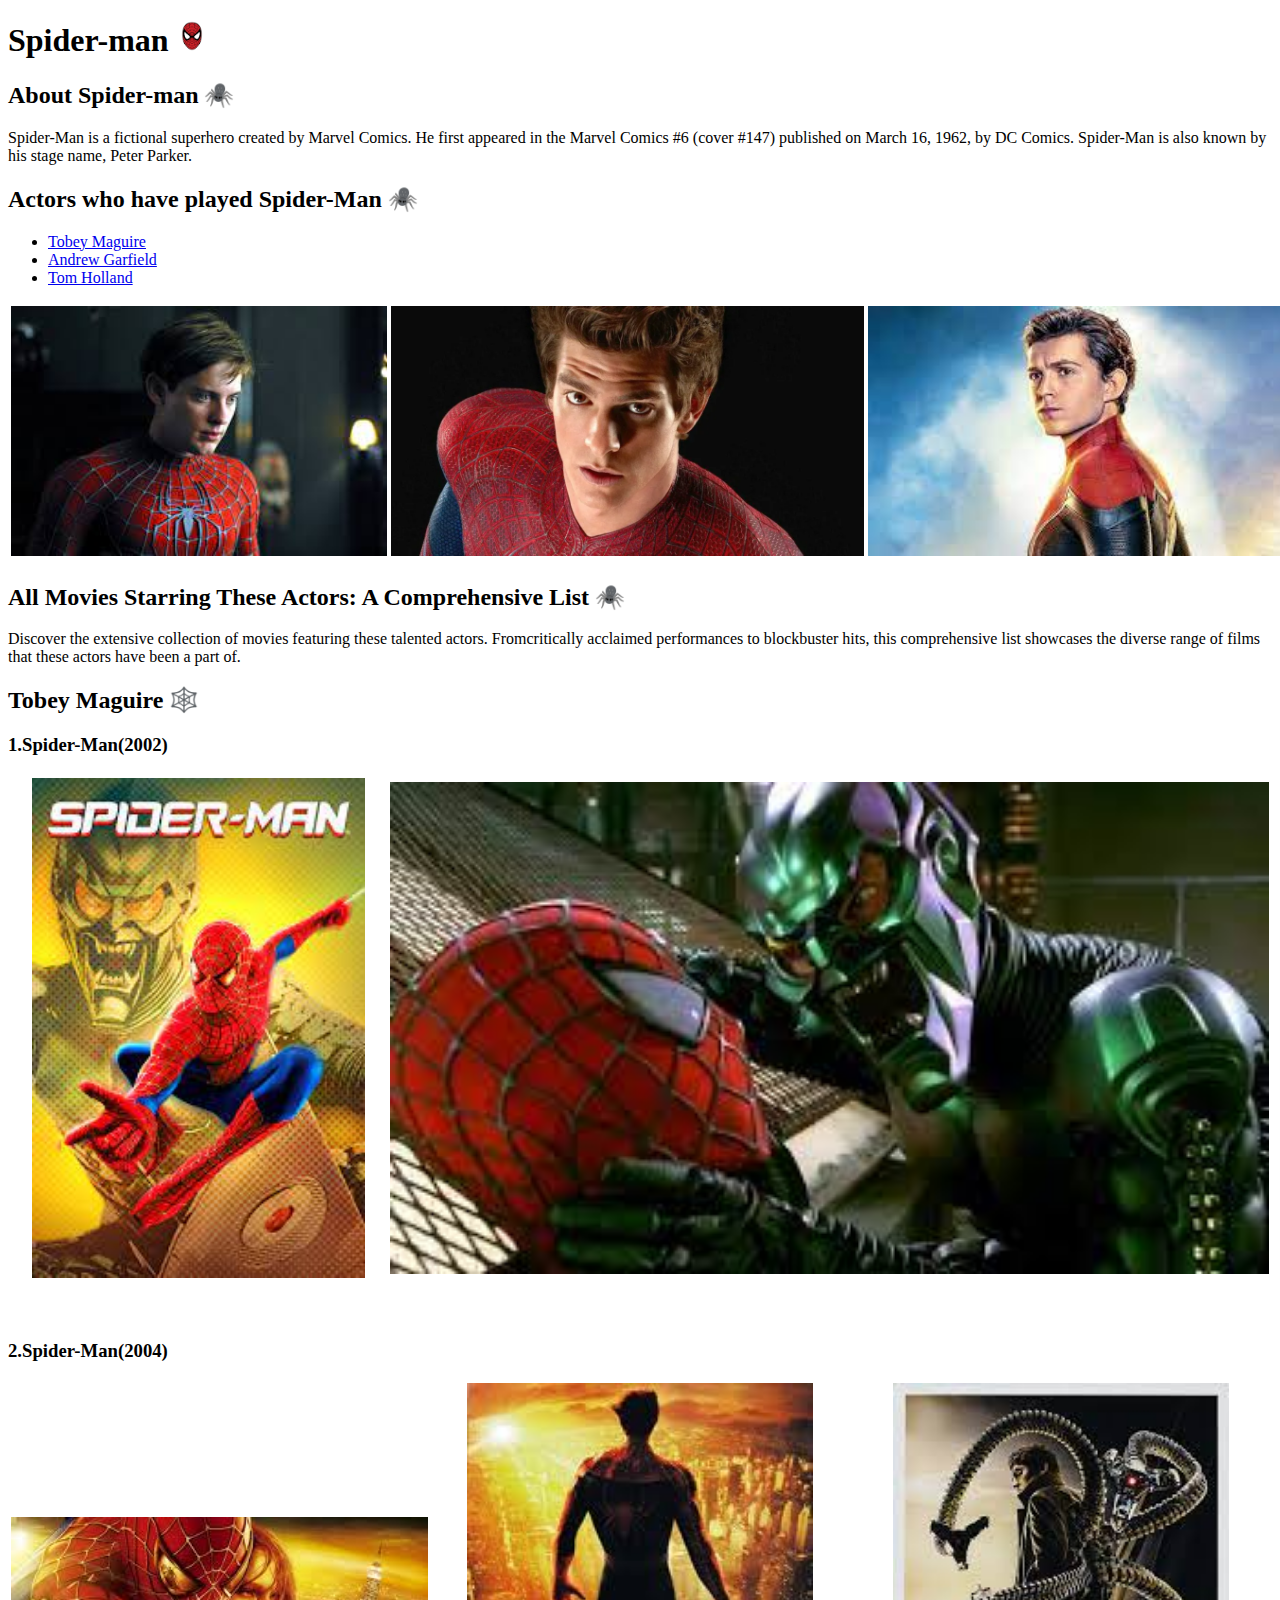
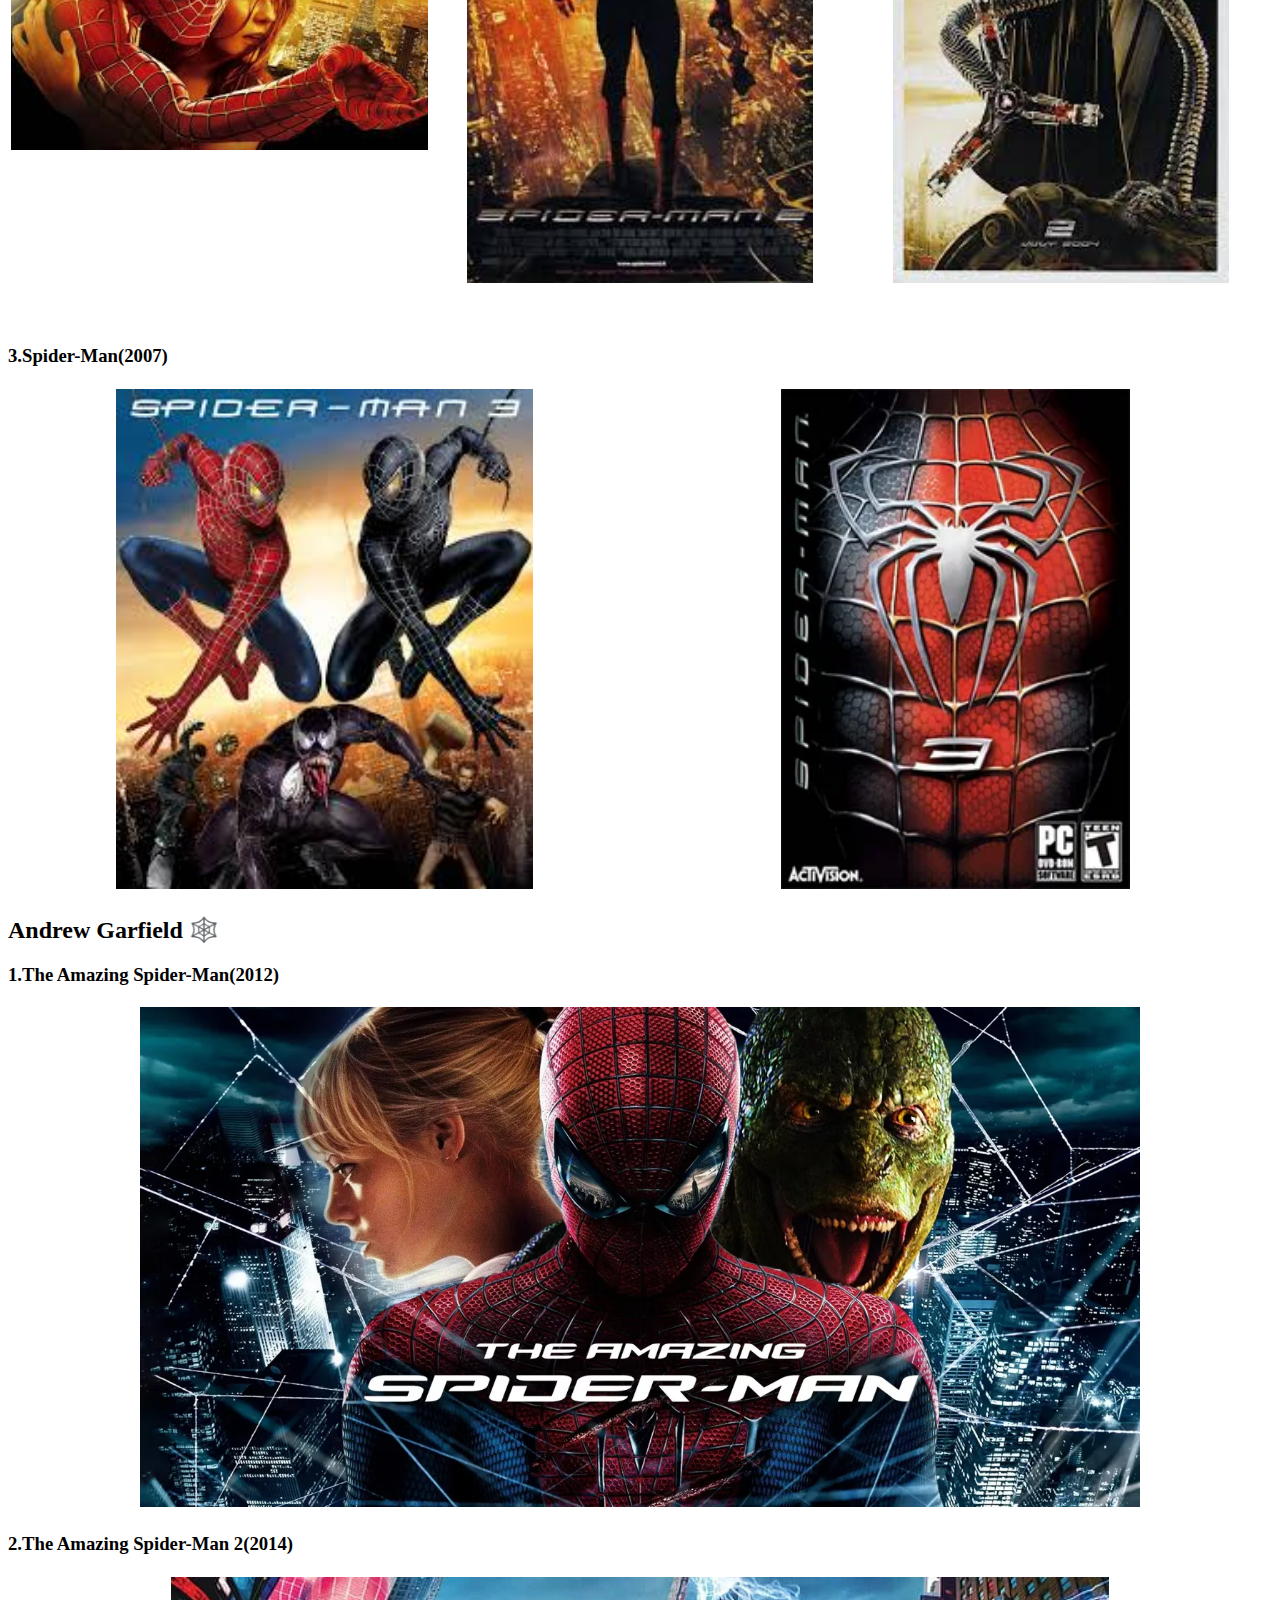
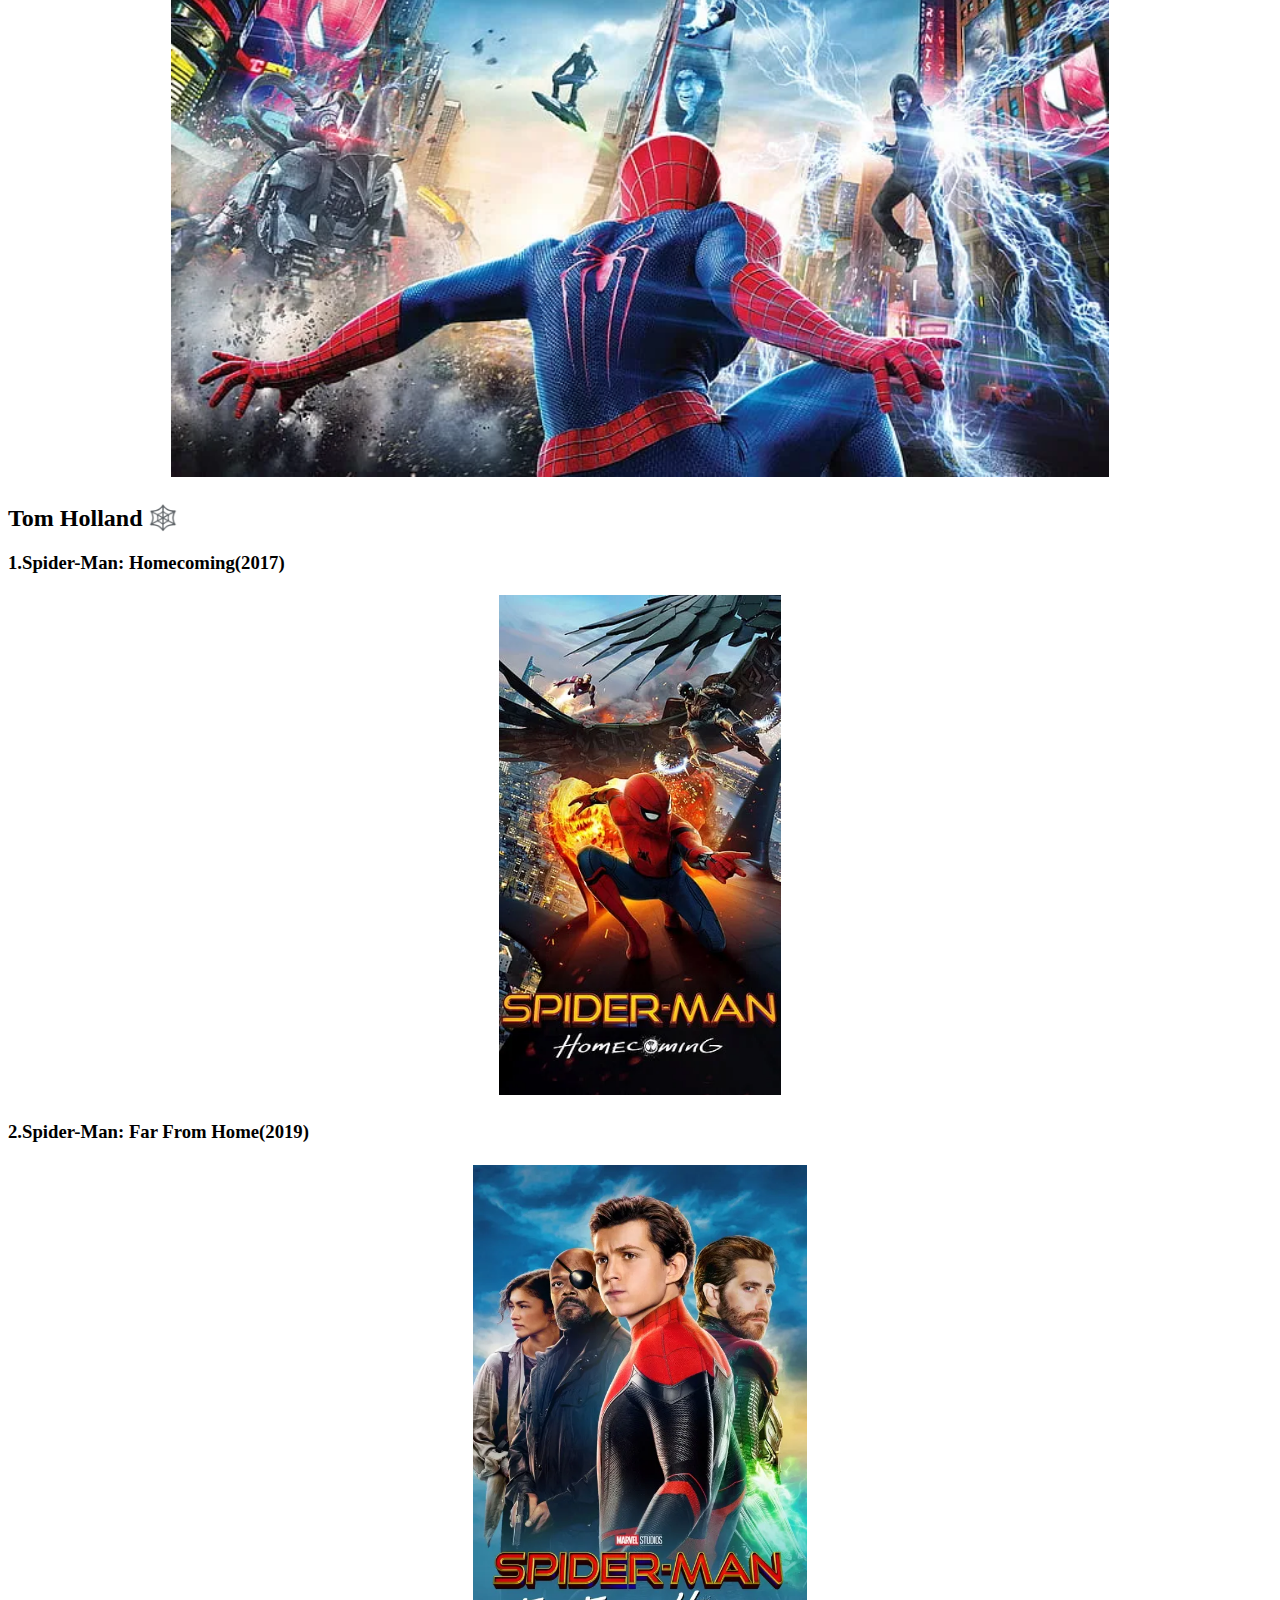
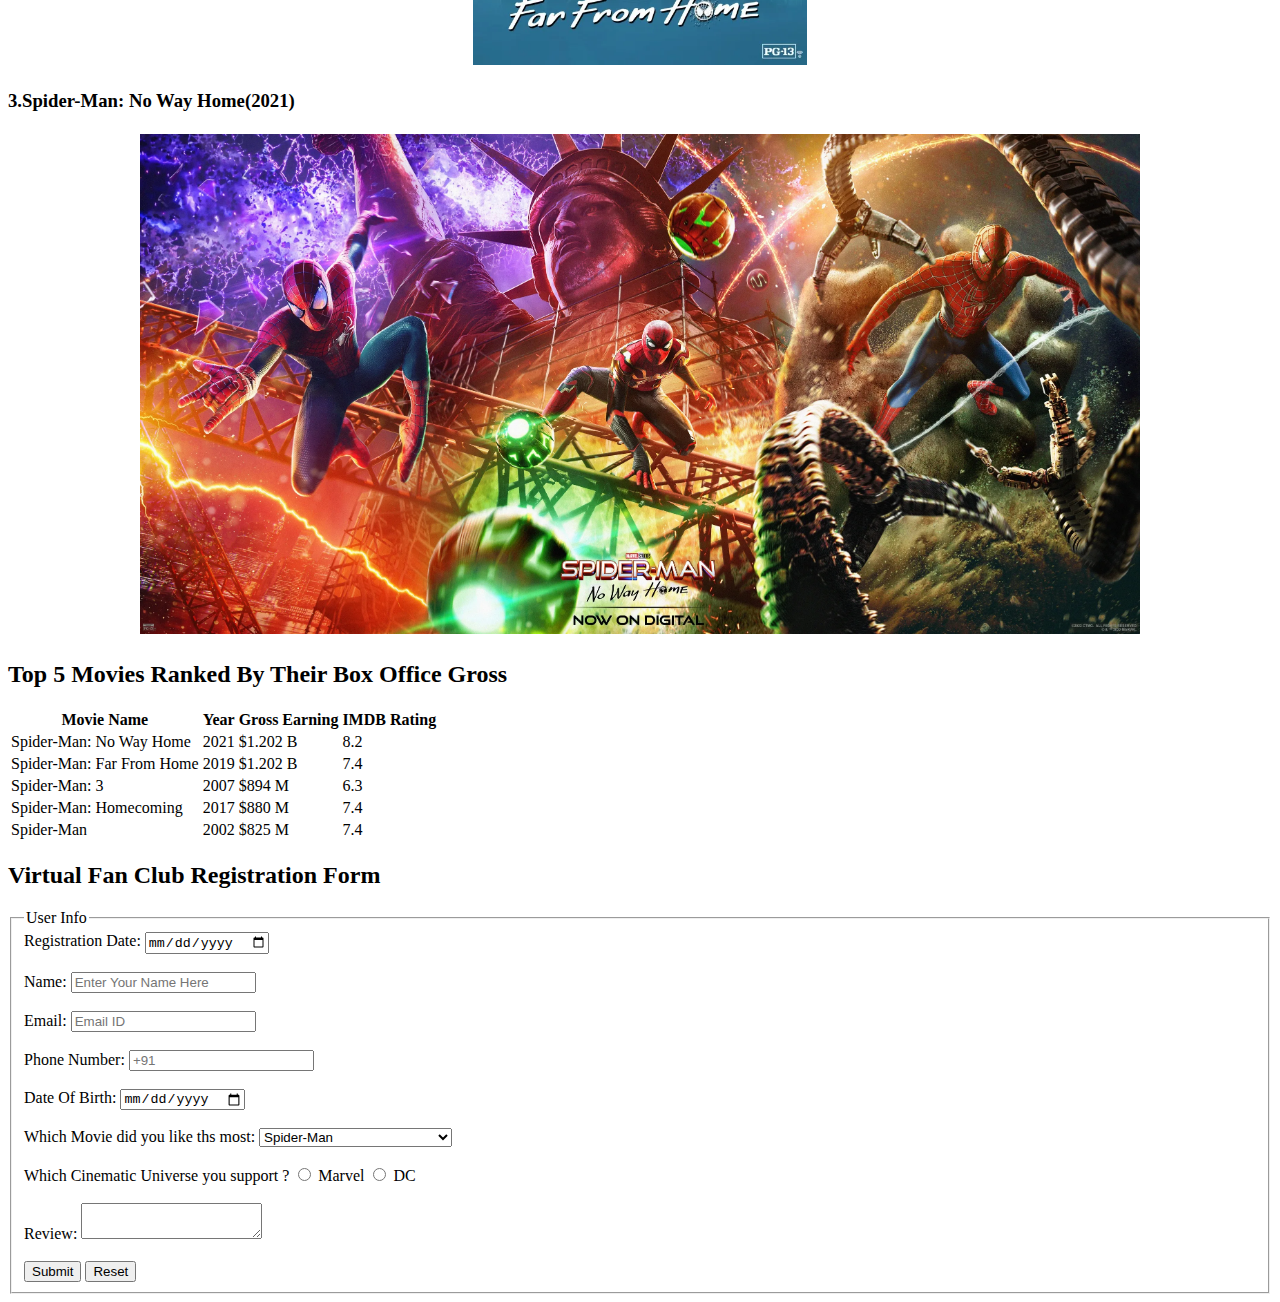
<file: html/index.html>
<!DOCTYPE html>
<html lang="en">
<head>
    <meta charset="UTF-8">
    <meta name="viewport" content="width=device-width, initial-scale=1.0">
    <title>Document</title>
</head>
<body>
   <header>
    <h1>Spider-man 
        <img width="30px" height="30px" src="assets/img16.png" alt="">
    </h1>
  
    <h2>About Spider-man 🕷️ </h2>
    <p>Spider-Man is a fictional superhero created by Marvel Comics. He first appeared in the Marvel Comics #6 (cover #147) published on March 16, 1962, by DC Comics. Spider-Man is also known by his stage name, Peter Parker.</p>
    <h2>Actors who have played Spider-Man 🕷️</h2>
    <ul>
        <li><a href="#tm">Tobey Maguire</a></li>
        <li><a href="#ag">Andrew Garfield</a></li>
        <li><a href="#th">Tom Holland</a></li>
    </ul>
    <table width="100%">
       <tr width="100%" >
        <td><img  height="250px" src="assets/tobey maguire.jpeg" alt=""></td>
        <td><img  height="250px" src="assets/Anderw Garfield.webp" alt=""></td>
        <td><img  height="250px" src="assets/Tom holland.jpeg" alt=""></td>
       </tr> 
    </table>
</header>

<main>
    <h2>All Movies Starring These Actors: A Comprehensive List 🕷️</h2>
    <p>Discover the extensive collection of movies featuring these talented actors.  Fromcritically acclaimed performances to blockbuster hits, this comprehensive list showcases the diverse range of films that these actors have been a part of.</p>
   <div id="tm">
    <h2>Tobey Maguire 🕸️</h2>
    <div>
        <h3>1.Spider-Man(2002)</h3>
        <table width="100%" height="500px">
            <tr width="100%" height="500px">
                <td width="30%" height="500px"><img style="object-fit: contain;" width="100%" height="100%" src="assets/img4.jpeg" alt=""></td>
                <td width="70%" height="500px"><img style="object-fit: contain;" width="100%" height="100%" src="assets/img5.jpeg" alt=""></td>
            </tr>
        </table>
    </div>
    <br>
    <br>
    <div>
        <h3>2.Spider-Man(2004)</h3>
        <table width="100%" height="500px">
            <tr width="100%" height="500px">
                <td width="33%" height="500px"><img style="object-fit: contain;" width="100%" height="100%" src="assets/img6.jpeg" alt=""></td>
                <td width="33%" height="500px"><img style="object-fit: contain;" width="100%" height="100%" src="assets/img7.jpeg" alt=""></td>
                <td width="33%" height="500px"><img style="object-fit: contain;" width="100%" height="100%" src="assets/img8.jpeg" alt=""></td>
            </tr>
        </table>
    </div>
    <br>
    <br>
    <div>
        <h3>3.Spider-Man(2007)</h3>
        <table width="100%" height="500px">
            <tr width="100%" height="500px">
                <td  width="50%" height="500px"><img style="object-fit: contain;" width="100%" height="100%" src="assets/img9.jpeg" alt=""></td>
                <td  width="50%" height="500px"><img style="object-fit: contain;" width="100%" height="100%" src="assets/img10.webp" alt=""></td>
            </tr>
        </table>
    </div>
   </div>

   <div id="ag">
    <h2>Andrew Garfield 🕸️</h2>
   <div>
    <h3>1.The Amazing Spider-Man(2012)</h3>
    <table width="100%" height="500px">
        <tr width="100%" height="500px">
            <td width="100%" height="500px"><img style="object-fit: contain;" width="100%" height="100%" src="assets/img11.webp" alt=""></td>
        </tr>
    </table>
   </div>
   
   <div>
    <h3>2.The Amazing Spider-Man 2(2014)</h3>
    <table width="100%" height="500px">
        <tr width="100%" height="500px">
            <td width="100%" height="500px"><img style="object-fit: contain;" width="100%" height="100%" src="assets/img12.webp" alt=""></td>
        </tr>
    </table>
   </div>
   </div>

   <div id="th">
    <h2>Tom Holland 🕸️</h2>
    <div>
        <h3>1.Spider-Man: Homecoming(2017)</h3>
        <table width="100%" height="500px">
            <tr width="100%" height="500px">
                <td width="100%" height="500px"><img style="object-fit: contain;" width="100%" height="100%" src="assets/img13.webp" alt=""></td>
            </tr>
        </table>
    </div>

    <div>
        <h3>2.Spider-Man: Far From Home(2019)</h3>
        <table width="100%" height="500px">
            <tr width="100%" height="500px">
                <td width="100%" height="500px"><img style="object-fit: contain;" width="100%" height="100%" src="assets/img14.webp" alt=""></td>
            </tr>
        </table>
    </div>

    <div>
        <h3>3.Spider-Man: No Way Home(2021)</h3>
        <table width="100%" height="500px">
            <tr width="100%" height="500px">
                <td width="100%" height="500px"><img style="object-fit: contain;" width="100%" height="100%" src="assets/img15.webp" alt=""></td>
            </tr>
        </table>
    </div>
   </div>

    <div>
    <h2>Top 5 Movies Ranked By Their Box Office Gross</h2>
    <table>
        <tr>
            <th>Movie Name</th>
            <th>Year</th>
            <th>Gross Earning</th>
            <th>IMDB Rating</th>
        </tr>
        <tr>
            <td>Spider-Man: No Way Home</td>
            <td>2021</td>
            <td>$1.202 B</td>
            <td>8.2</td>
        </tr>
        <tr>
            <td>Spider-Man: Far From Home</td>
            <td>2019</td>
            <td>$1.202 B</td>
            <td>7.4</td>
        </tr>
        <tr>
            <td>Spider-Man: 3</td>
            <td>2007</td>
            <td>$894 M</td>
            <td>6.3</td>
        </tr>
        <tr>
            <td>Spider-Man: Homecoming</td>
            <td>2017</td>
            <td>$880 M</td>
            <td>7.4</td>
        </tr>
        <tr>
            <td>Spider-Man</td>
            <td>2002</td>
            <td>$825 M</td>
            <td>7.4</td>
        </tr>
    </table>
    </div>
</main>

<footer>
    <h2>Virtual Fan Club Registration Form</h2>
    <fieldset>
        <legend>User Info</legend>
        <form>
          <label for="reg-date">Registration Date: </label>
          <input type="date" id="reg-date" name="reg-date" required>
          <br>
          <br>
          <label for="name">Name: </label>
          <input type="text" id="name" name="name" required placeholder="Enter Your Name Here">
          <br>
          <br>
          <label for="email">Email: </label>
          <input type="email" id="email" name="email" required placeholder="Email ID">
          <br>
          <br>
          <label for="phone">Phone Number: </label>
          <input type="tel" id="phone" name="phone" required placeholder="+91">
          <br>
          <br>
          <label for="dob">Date Of Birth: </label>
          <input type="date" id="dob" name="dob" required>
          <br>
          <br>
          <label for="movie">Which Movie did you like ths most: </label>
          <select id="movie" name="movie" required>
          <option value="Spider-Man">Spider-Man</option>
          <option value="Spider-Man: 2">Spider-Man: 2</option>
          <option value="Spider-Man: 3">Spider-Man: 3</option>
          <option value="The Amazing Spider-Man">The Amazing Spider-Man</option>
          <option value="The Amazing Spider-Man 2">The Amazing Spider-Man 2</option>
          <option value="Spider-Man: Homecoming">Spider-Man: Homecoming</option>
          <option value="Spider-Man: Far From Home">Spider-Man: Far From Home</option>
          <option value="Spider-Man: No Way Home">Spider-Man: No Way Home</option>
          </select>
          <br>
          <br>
          <label for="universe">Which Cinematic Universe you support ? </label>
          <input type="radio" id="marvel" name="universe" value="Marvel">
          <label for="marvel">Marvel</label>
          <input type="radio" id="dc" name="universe" value="DC">
          <label for="dc">DC</label>
          <br>
          <br>
          <label for="review">Review: </label>
          <textarea name="" id="review"></textarea>
          <br>
          <br>
          <input type="submit">
          <input type="reset">
        </form>
    </fieldset>
</footer>
</body>
</html>
</file>
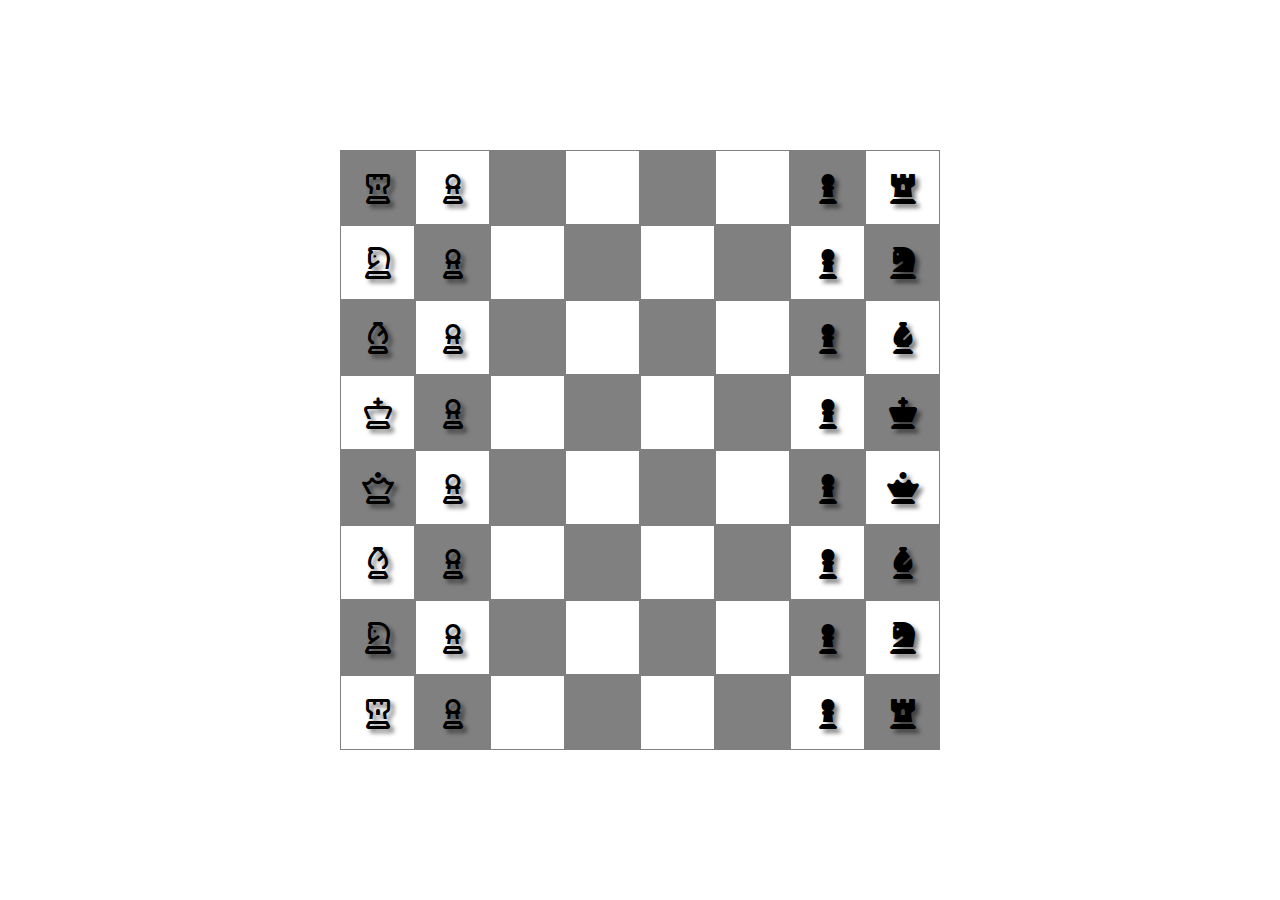
<file: css/chess/index.html>
<!DOCTYPE html>
<html lang="en">
<head>
    <meta charset="UTF-8">
    <meta name="viewport" content="width=device-width, initial-scale=1.0">
    <title>Document</title>
    <link rel="stylesheet" href="index.css">
    <link rel="stylesheet" href="https://cdnjs.cloudflare.com/ajax/libs/font-awesome/6.5.2/css/all.min.css">
</head>
<body>
    <div class="container">
       <div class="board">
       <div class="row">
        <div class="box"><i class="fa-regular fa-chess-rook"></i></div>
        <div class="box"><i class="fa-regular fa-chess-pawn"></i></div>
        <div class="box"></div>
        <div class="box"></div>
        <div class="box"></div>
        <div class="box"></div>
        <div class="box"><i class="fa-solid fa-chess-pawn"></i></div>
        <div class="box"><i class="fa-solid fa-chess-rook"></i></div>
       </div>
       <div class="row">
        <div class="box"><i class="fa-regular fa-chess-knight"></i></div>
        <div class="box"><i class="fa-regular fa-chess-pawn"></i></div>
        <div class="box"></div>
        <div class="box"></div>
        <div class="box"></div>
        <div class="box"></div>
        <div class="box"><i class="fa-solid fa-chess-pawn"></i></div>
        <div class="box"><i class="fa-solid fa-chess-knight"></i></div>
       </div>
       <div class="row">
        <div class="box"><i class="fa-regular fa-chess-bishop"></i></div>
        <div class="box"><i class="fa-regular fa-chess-pawn"></i></div>
        <div class="box"></div>
        <div class="box"></div>
        <div class="box"></div>
        <div class="box"></div>
        <div class="box"><i class="fa-solid fa-chess-pawn"></i></div>
        <div class="box"><i class="fa-solid fa-chess-bishop"></i></div>
       </div>
       <div class="row">
        <div class="box"><i class="fa-regular fa-chess-king"></i></div>
        <div class="box"><i class="fa-regular fa-chess-pawn"></i></div>
        <div class="box"></div>
        <div class="box"></div>
        <div class="box"></div>
        <div class="box"></div>
        <div class="box"><i class="fa-solid fa-chess-pawn"></i></div>
        <div class="box"><i class="fa-solid fa-chess-king"></i></div>
       </div>
       <div class="row">
        <div class="box"><i class="fa-regular fa-chess-queen"></i></div>
        <div class="box"><i class="fa-regular fa-chess-pawn"></i></div>
        <div class="box"></div>
        <div class="box"></div>
        <div class="box"></div>
        <div class="box"></div>
        <div class="box"><i class="fa-solid fa-chess-pawn"></i></div>
        <div class="box"><i class="fa-solid fa-chess-queen"></i></div>
       </div>
       <div class="row">
        <div class="box"><i class="fa-regular fa-chess-bishop"></i></div>
        <div class="box"><i class="fa-regular fa-chess-pawn"></i></div>
        <div class="box"></div>
        <div class="box"></div>
        <div class="box"></div>
        <div class="box"></div>
        <div class="box"><i class="fa-solid fa-chess-pawn"></i></div>
        <div class="box"><i class="fa-solid fa-chess-bishop"></i></div>
       </div>
       <div class="row">
        <div class="box"><i class="fa-regular fa-chess-knight"></i></div>
        <div class="box"><i class="fa-regular fa-chess-pawn"></i></div>
        <div class="box"></div>
        <div class="box"></div>
        <div class="box"></div>
        <div class="box"></div>
        <div class="box"><i class="fa-solid fa-chess-pawn"></i></div>
        <div class="box"><i class="fa-solid fa-chess-knight"></i></div>
       </div>
       <div class="row">
        <div class="box"><i class="fa-regular fa-chess-rook"></i></div>
        <div class="box"><i class="fa-regular fa-chess-pawn"></i></div>
        <div class="box"></div>
        <div class="box"></div>
        <div class="box"></div>
        <div class="box"></div>
        <div class="box"><i class="fa-solid fa-chess-pawn"></i></div>
        <div class="box"><i class="fa-solid fa-chess-rook"></i></div>
       </div>
       </div>
    </div>
</body>
</html>
</file>
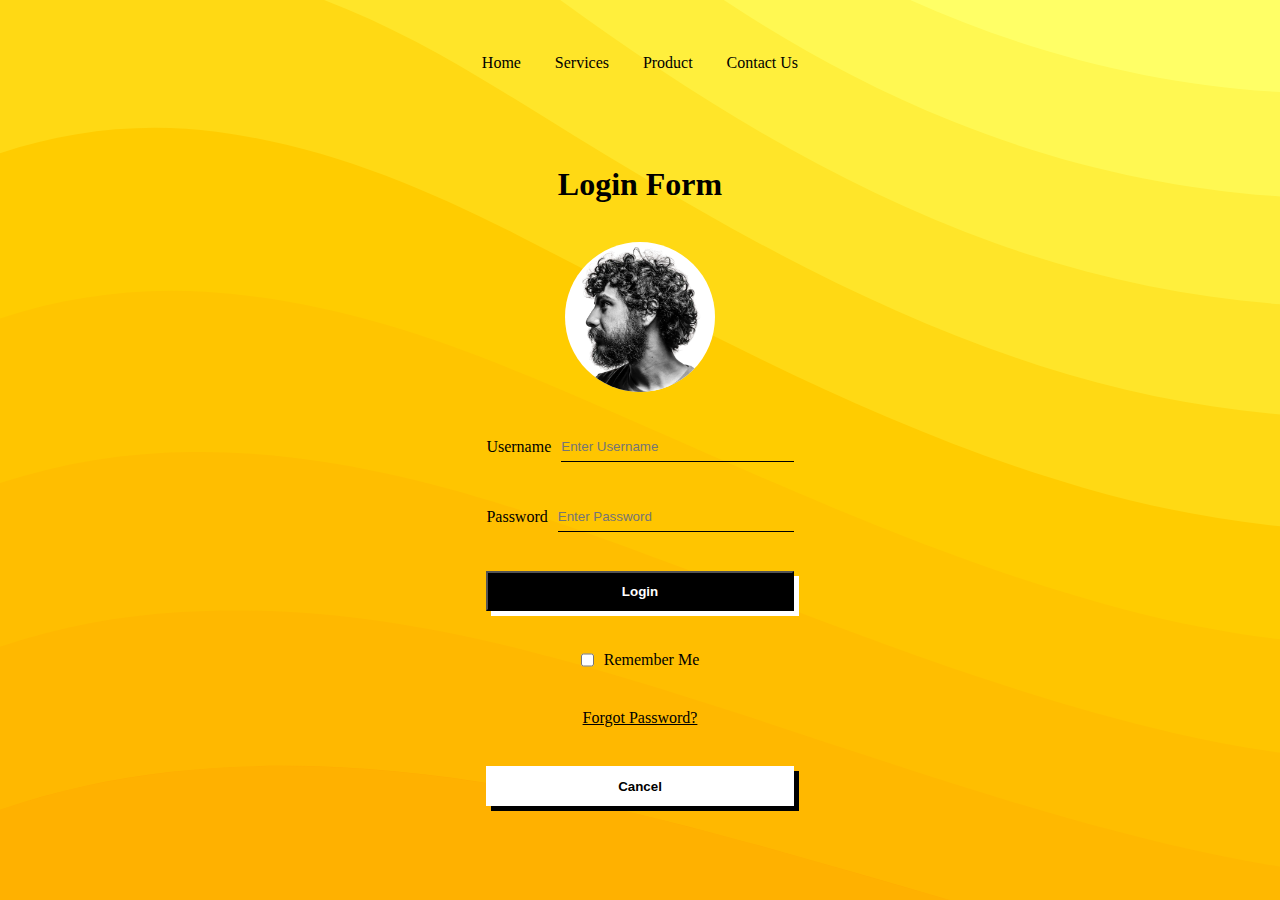
<file: css/login form/index.html>
<!DOCTYPE html>
<html lang="en">
  <head>
    <meta charset="UTF-8" />
    <meta name="viewport" content="width=device-width, initial-scale=1.0" />
    <title>Document</title>
    <link rel="stylesheet" href="index.css" />
  </head>
  <body>
    <div class="container">
      <div class="nav">
        <div>Home</div>
        <div>Services</div>
        <div>Product</div>
        <div>Contact Us</div>
      </div>
      <div class="login">
        <h1>Login Form</h1>
        <img
          src="./assets/profile-image-css-login-page-project_tS9W4AV3q.webp"
          alt=""
        />
        <div class="username">
          <label for="username">Username</label>
          <input id="username" type="text" placeholder="Enter Username" />
        </div>
        <div class="password">
          <label for="password">Password</label>
          <input id="password" type="text" placeholder="Enter Password" />
        </div>
        <button class="lgn-btn">Login</button>
        <div class="remember">
          <input id="checkbox" type="checkbox" />
          <label for="checkbox">Remember Me</label>
        </div>
        <div><u>Forgot Password?</u></div>
        <button class="cnl-btn">Cancel</button>
      </div>
    </div>
  </body>
</html>
</file>
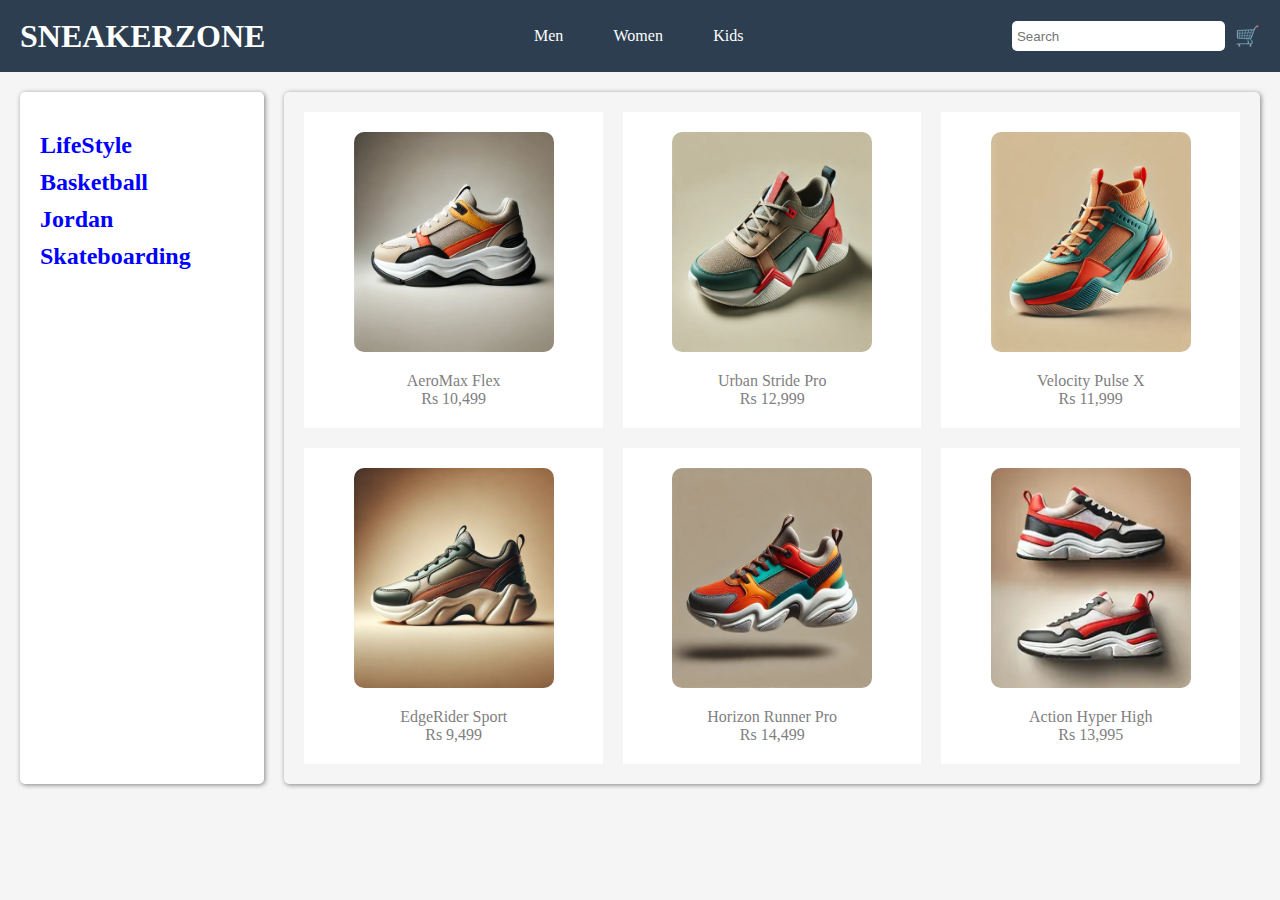
<file: css/shopping website/index.html>
<!DOCTYPE html>
<html lang="en">
<head>
    <meta charset="UTF-8">
    <meta name="viewport" content="width=device-width, initial-scale=1.0">
    <title>Document</title>
    <link rel="stylesheet" href="index.css">
</head>
<body>
    <div class="container">

        <div class="nav">
            <div><h1>SNEAKERZONE</h1></div>
            <div class="navbar">
                <div>Men</div>
                <div>Women</div>
                <div>Kids</div>
            </div>
            <div class="search">
                <input type="search" placeholder="Search">
                <div style="font-size: 20px;">🛒</div>
            </div>

        </div>
       <div class="wrapper">
        <div class="main">
            <div class="categories">
                <div>LifeStyle</div>
                <div>Basketball</div>
                <div>Jordan</div>
                <div>Skateboarding</div>
            </div>
            <div class="shoes">
               <a href="index2.html">
                <div class="shoe-box">
                    <img src="./assets/shoe-1__X1F5iDi5I.webp" alt="">
                    <div class="shoe-det">
                        <div>AeroMax Flex</div>
                        <div>Rs 10,499</div>
                    </div>
                   </div> 
               </a>
               <a href="index2.html">
                <div class="shoe-box">
                    <img src="./assets/shoe-2_Tkv8dXUKvi.webp" alt="">
                    <div class="shoe-det">
                        <div>Urban Stride Pro</div>
                        <div>Rs 12,999</div>
                    </div>
                   </div> 
               </a>
               <a href="index2.html">
                <div class="shoe-box">
                    <img src="./assets/shoe-3_L2Ak1ha8Eq.webp" alt="">
                    <div class="shoe-det">
                        <div>Velocity Pulse X</div>
                        <div>Rs 11,999</div>
                    </div>
                   </div> 
               </a>
               <a href="index2.html">
                <div class="shoe-box">
                    <img src="./assets/shoe-4_vBwVHSEFxK.webp" alt="">
                    <div class="shoe-det">
                        <div>EdgeRider Sport</div>
                        <div>Rs 9,499</div>
                    </div>
                   </div> 
               </a>
               <a href="index2.html">
                <div class="shoe-box">
                    <img src="./assets/shoe-5_TI5N23Jma.webp" alt="">
                    <div class="shoe-det">
                        <div>Horizon Runner Pro</div>
                        <div>Rs 14,499</div>
                    </div>
                   </div> 
               </a>
               <a href="index2.html">
                <div class="shoe-box">
                    <img src="./assets/shoe7_j0ZgFj32j.webp" alt="">
                    <div class="shoe-det">
                        <div>Action Hyper High</div>
                        <div>Rs 13,995</div>
                    </div>
                   </div> 
               </a>
            </div>
        </div>
       </div>
    </div>
</body>
</html>
</file>
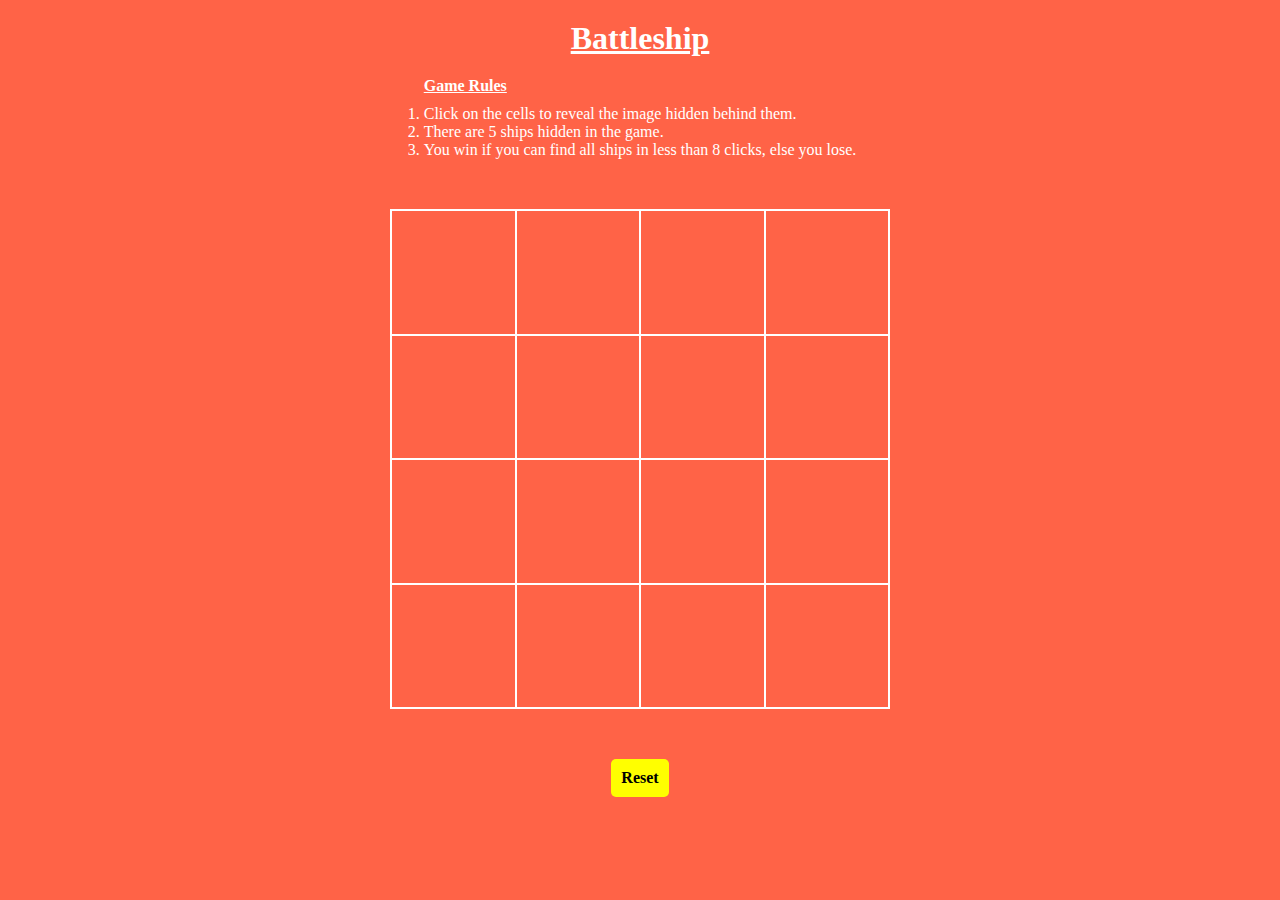
<file: javascript/battleship/index.html>
<!DOCTYPE html>
<html lang="en">
<head>
    <meta charset="UTF-8">
    <meta name="viewport" content="width=device-width, initial-scale=1.0">
    <title>Document</title>
    <link rel="stylesheet" href="index.css">
</head>
<body>
<div class="container">
    <h1><u>Battleship</u></h1>
    <div class="rule-box">
        <h4>Game Rules</h4>
        <ol type="1">
            <li>Click on the cells to reveal the image hidden behind them.</li>
            <li>There are 5 ships hidden in the game.</li>
            <li>You win if you can find all ships in less than 8 clicks, else you lose.</li>
        </ol>
    </div>
    
    <div class="game-box">
        <div class="box"><img src="./assets/ship.png" alt=""></div>
        <div class="box"><img src="./assets/ship.png" alt=""></div>
        <div class="box"><img src="./assets/ship.png" alt=""></div>
        <div class="box"><img src="./assets/ship.png" alt=""></div>
        <div class="box"><img src="./assets/ship.png" alt=""></div>
        <div class="box"><img src="./assets/water.webp" alt=""></div>
        <div class="box"><img src="./assets/water.webp" alt=""></div>
        <div class="box"><img src="./assets/water.webp" alt=""></div>
        <div class="box"><img src="./assets/water.webp" alt=""></div>
        <div class="box"><img src="./assets/water.webp" alt=""></div>
        <div class="box"><img src="./assets/water.webp" alt=""></div>
        <div class="box"><img src="./assets/water.webp" alt=""></div>
        <div class="box"><img src="./assets/water.webp" alt=""></div>
        <div class="box"><img src="./assets/water.webp" alt=""></div>
        <div class="box"><img src="./assets/water.webp" alt=""></div>
        <div class="box"><img src="./assets/water.webp" alt=""></div>
    </div>

    <button>Reset</button>
</div>
<script src="index.js"></script>
</body>
</html>
</file>
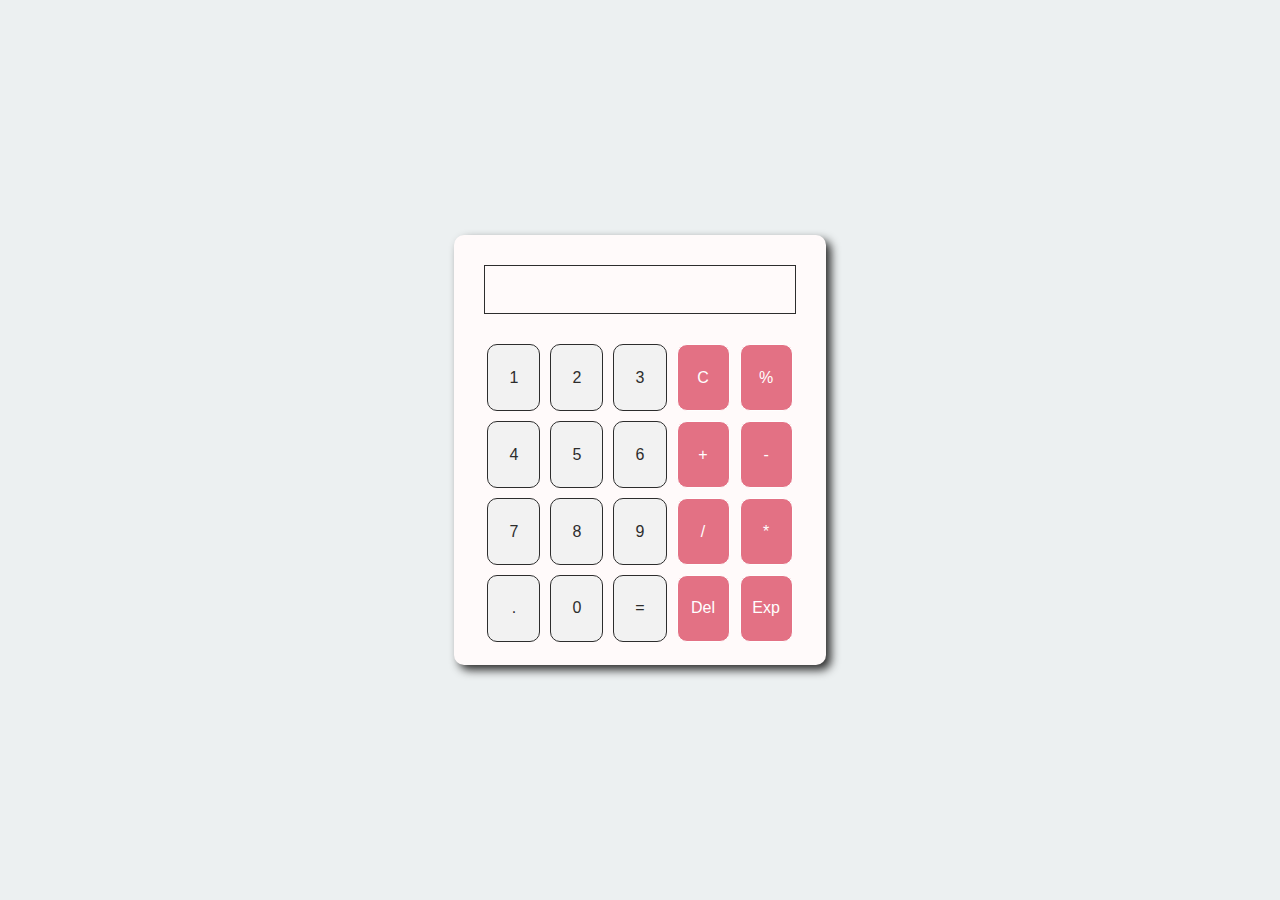
<file: javascript/calculator/index.html>
<!DOCTYPE html>
<html lang="en">
<head>
    <meta charset="UTF-8">
    <meta name="viewport" content="width=device-width, initial-scale=1.0">
    <title>Document</title>
    <link rel="stylesheet" href="index.css">
</head>
<body>
    <div class="container">
        <div class="calc-box">
            <div class="screen"></div>
            <div class="key-box">
                <div class="box">1</div>
                <div class="box">2</div>
                <div class="box">3</div>
                <div style="background-color:rgb(227, 113, 132); color:white;" class="box">C</div>
                <div style="background-color:rgb(227, 113, 132); color:white;" class="box">%</div>
                <div class="box">4</div>
                <div class="box">5</div>
                <div class="box">6</div>
                <div style="background-color:rgb(227, 113, 132); color:white;" class="box">+</div>
                <div style="background-color:rgb(227, 113, 132); color:white;" class="box">-</div>
                <div class="box">7</div>
                <div class="box">8</div>
                <div class="box">9</div>
                <div style="background-color:rgb(227, 113, 132); color:white;" class="box">/</div>
                <div style="background-color:rgb(227, 113, 132); color:white;" class="box">*</div>
                <div class="box">.</div>
                <div class="box">0</div>
                <div class="box">=</div>
                <div style="background-color:rgb(227, 113, 132); color:white;" class="box">Del</div>
                <div style="background-color:rgb(227, 113, 132); color:white;" class="box">Exp</div>
            </div>
        </div>
    </div>
    <script src="index.js"></script>
</body>
</html>
</file>
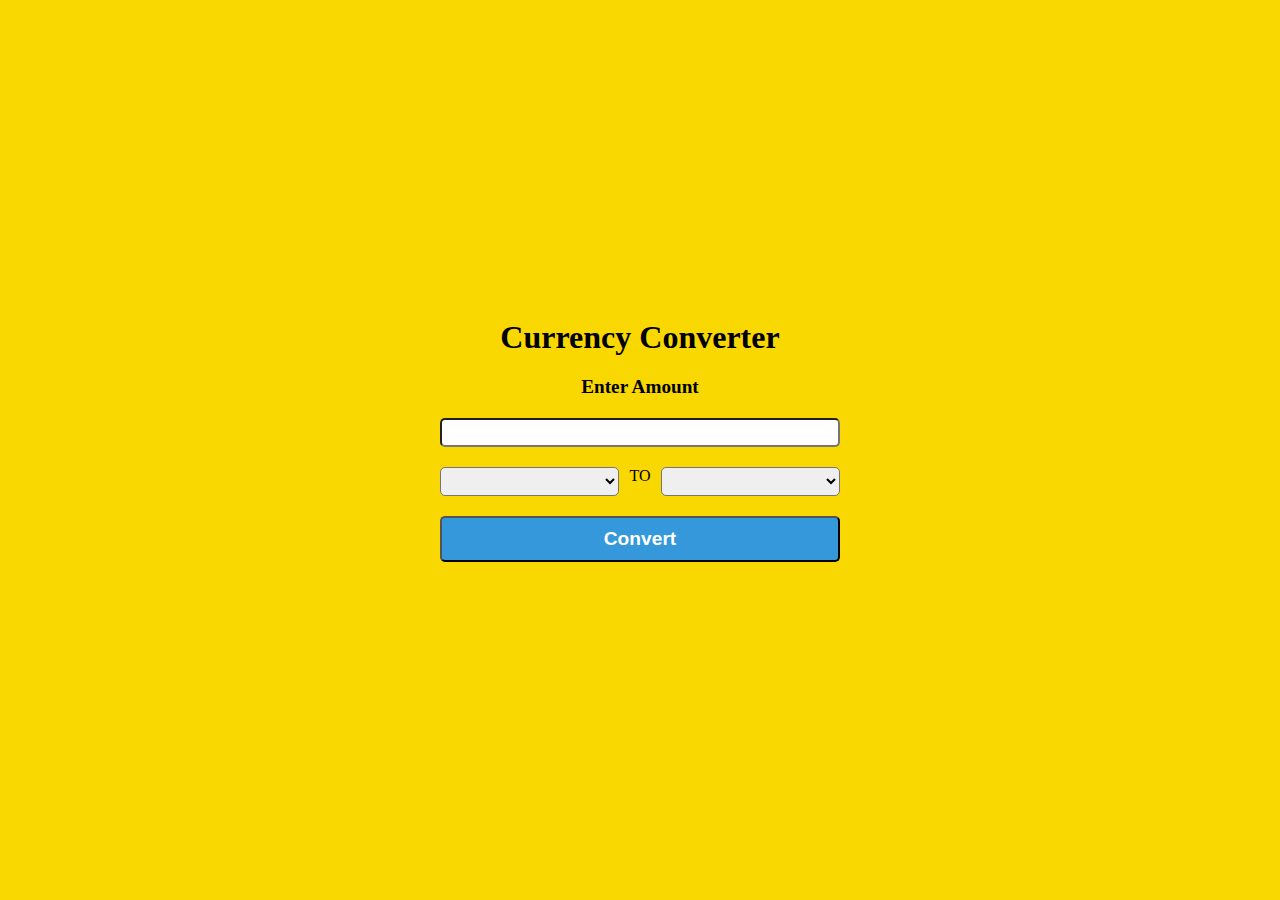
<file: javascript/currency converter/index.html>
<!DOCTYPE html>
<html lang="en">
<head>
    <meta charset="UTF-8">
    <meta name="viewport" content="width=device-width, initial-scale=1.0">
    <title>Document</title>
    <link rel="stylesheet" href="index.css">
</head>
<body>
    <div class="container">
        <h1>Currency Converter</h1>
        <div class="convert-box">
            <h4>Enter Amount</h4>
            <input type="number">
            <div class="currency-box">
                <select id="type-1"></select>
                <p>TO</p>
                <select id="type-2"></select>
            </div>
            <button>Convert</button>
        </div>
        <div class="result-box"></div>
    </div>
    <script src="index.js"></script>
</body>
</html>
</file>
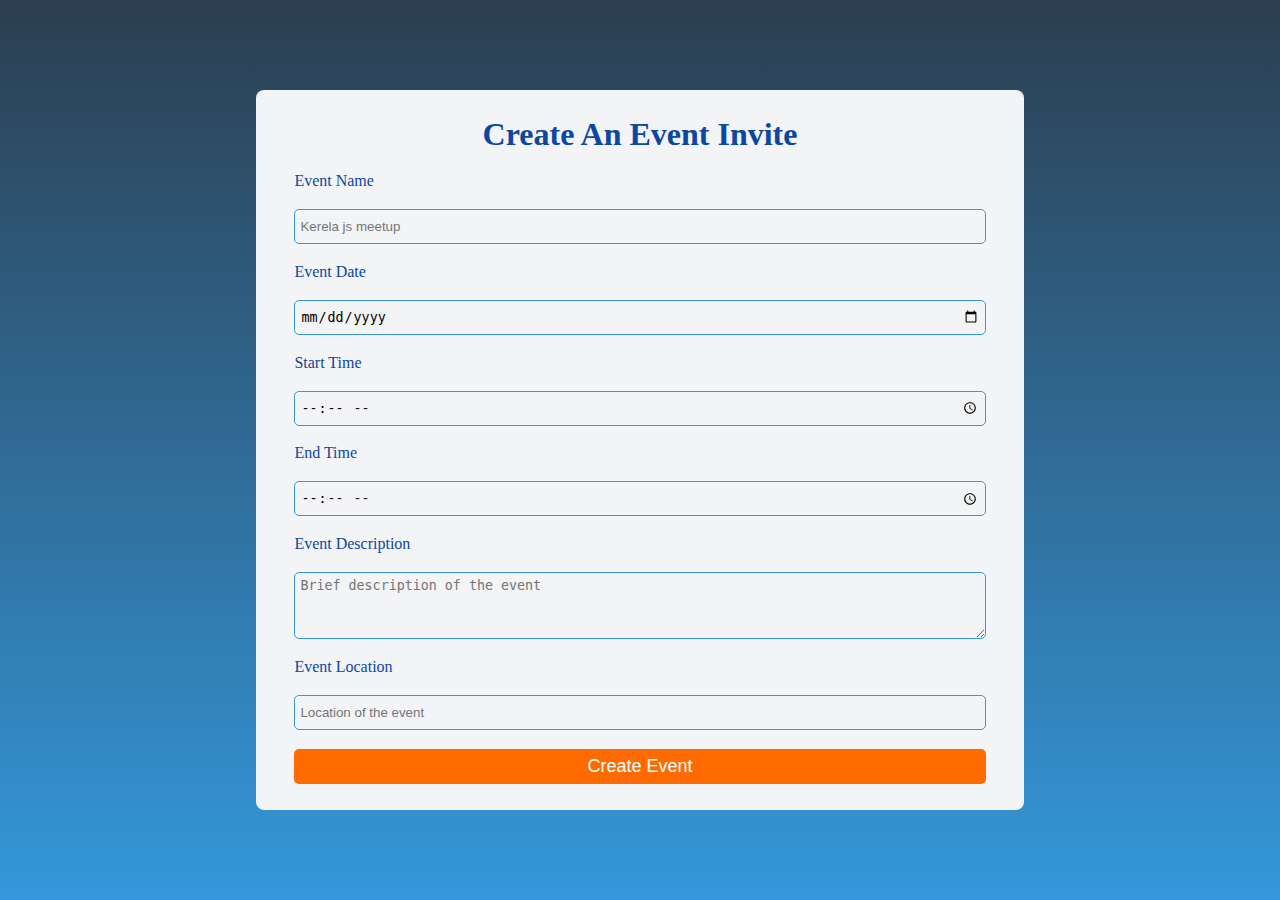
<file: javascript/Event Project/index.html>
<!DOCTYPE html>
<html lang="en">
<head>
    <meta charset="UTF-8">
    <meta name="viewport" content="width=device-width, initial-scale=1.0">
    <title>Document</title>
    <link rel="stylesheet" href="index.css">
</head>
<body>
    <div class="container" >
        <div class="event-box">
            <div class="event-heading"><h1>Create An Event Invite</h1></div>

            <label for="event">Event Name</label>
            <input type="text" placeholder="Kerela js meetup" id="event">

            <label for="date">Event Date</label>
            <input type="date" id="date">

            <label for="start-time">Start Time</label>
            <input type="time" id="start-time">

            <label for="end-time">End Time</label>
            <input type="time" id="end-time">

            <label for="description">Event Description</label>
            <textarea placeholder="Brief description of the event" id="description"></textarea>

            <label for="location">Event Location</label>
            <input type="text" placeholder="Location of the event" id="location">

            <button>Create Event</button>
        </div>
        <div class="dialog">Please fill in all fields</div>
        <div class="card"></div>
    </div>
    <script src="index.js"></script>
</body>
</html>
</file>
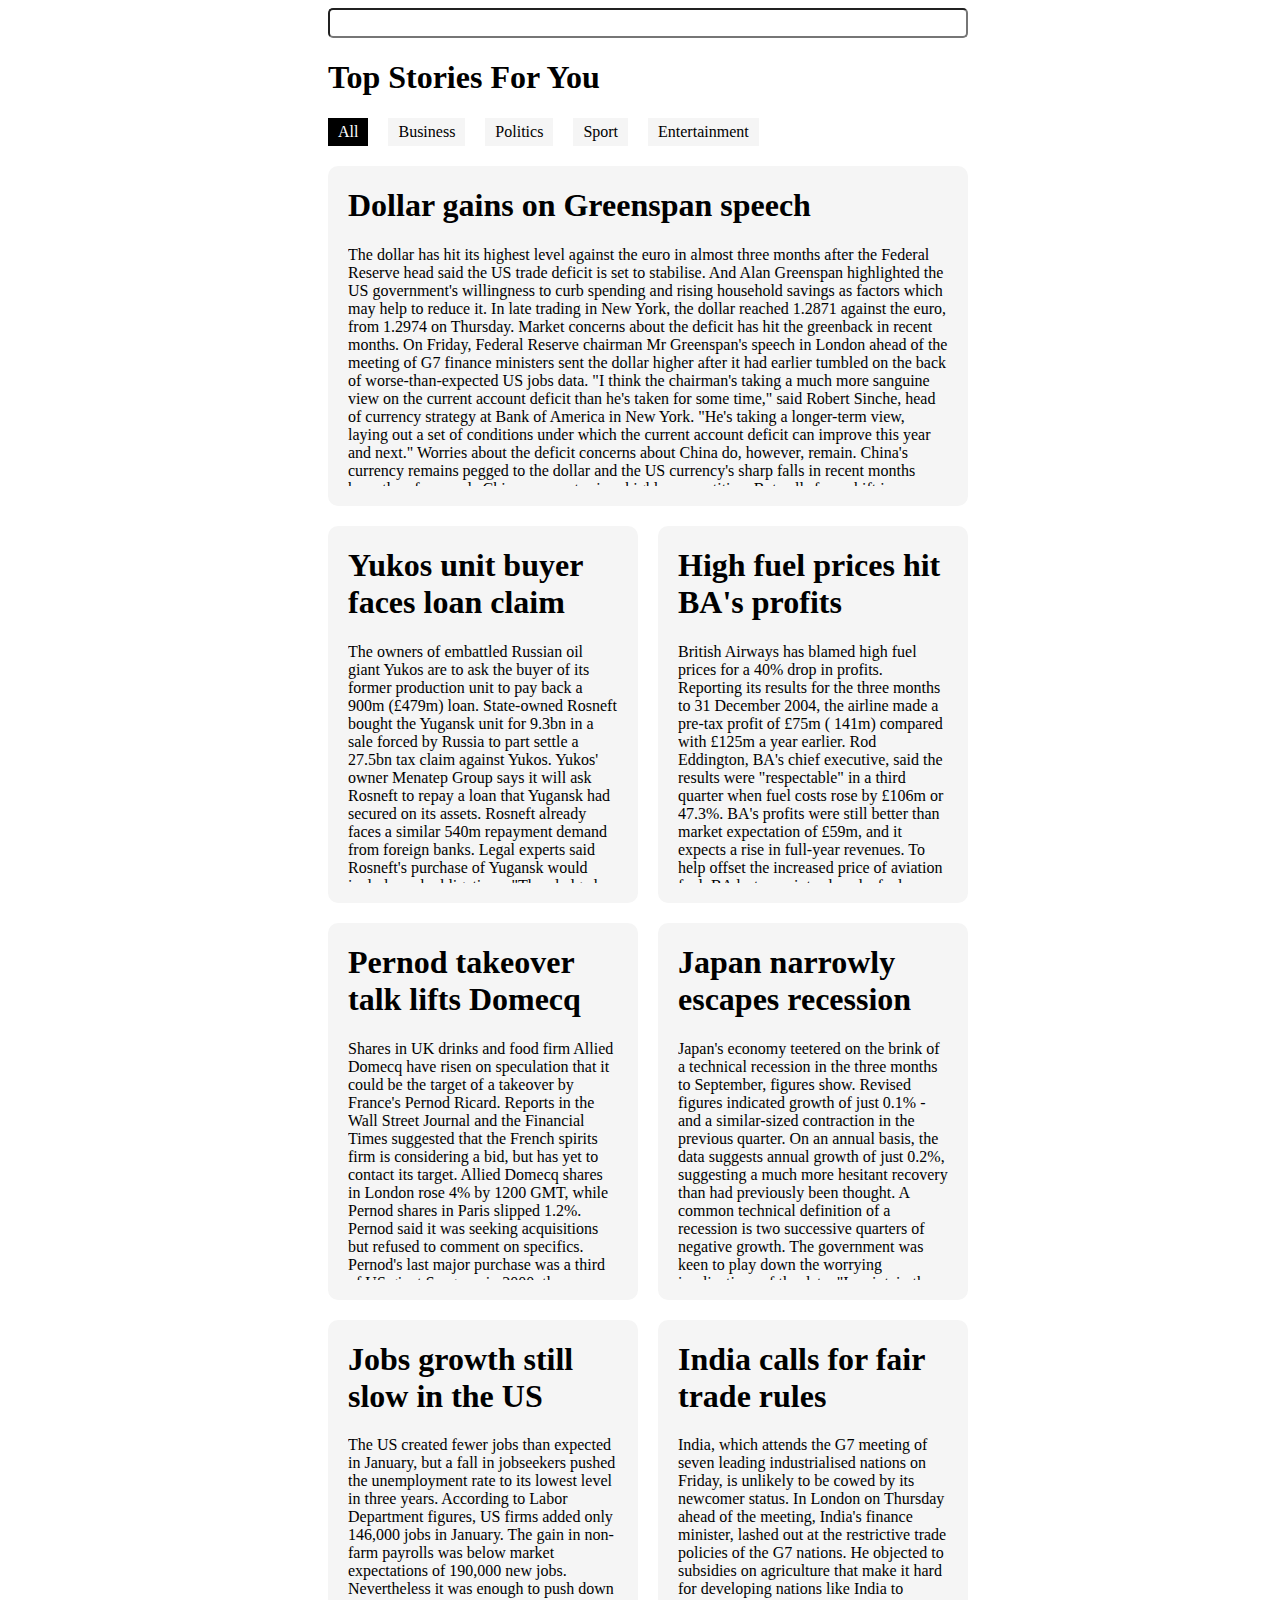
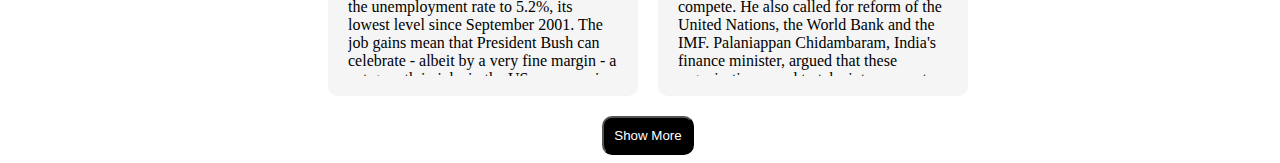
<file: javascript/News Explorer/index.html>
<!DOCTYPE html>
<html lang="en">
<head>
    <meta charset="UTF-8">
    <meta name="viewport" content="width=device-width, initial-scale=1.0">
    <title>Document</title>
    <link rel="stylesheet" href="index.css">
</head>
<body>
    <div class="container">
        <div class="main-box">
            <input class="search" type="search">
        <h1>Top Stories For You</h1>
        <div class="category-box">
            <div style="background-color: black; color: white;" class="category">All</div>
            <div class="category">Business</div>
            <div class="category">Politics</div>
            <div class="category">Sport</div>
            <div class="category">Entertainment</div>
        </div>
        <div class="news-box">
        </div>
        <button>Show More</button>
        </div>
    </div>
    <script src="index.js"></script>
</body>
</html>
</file>
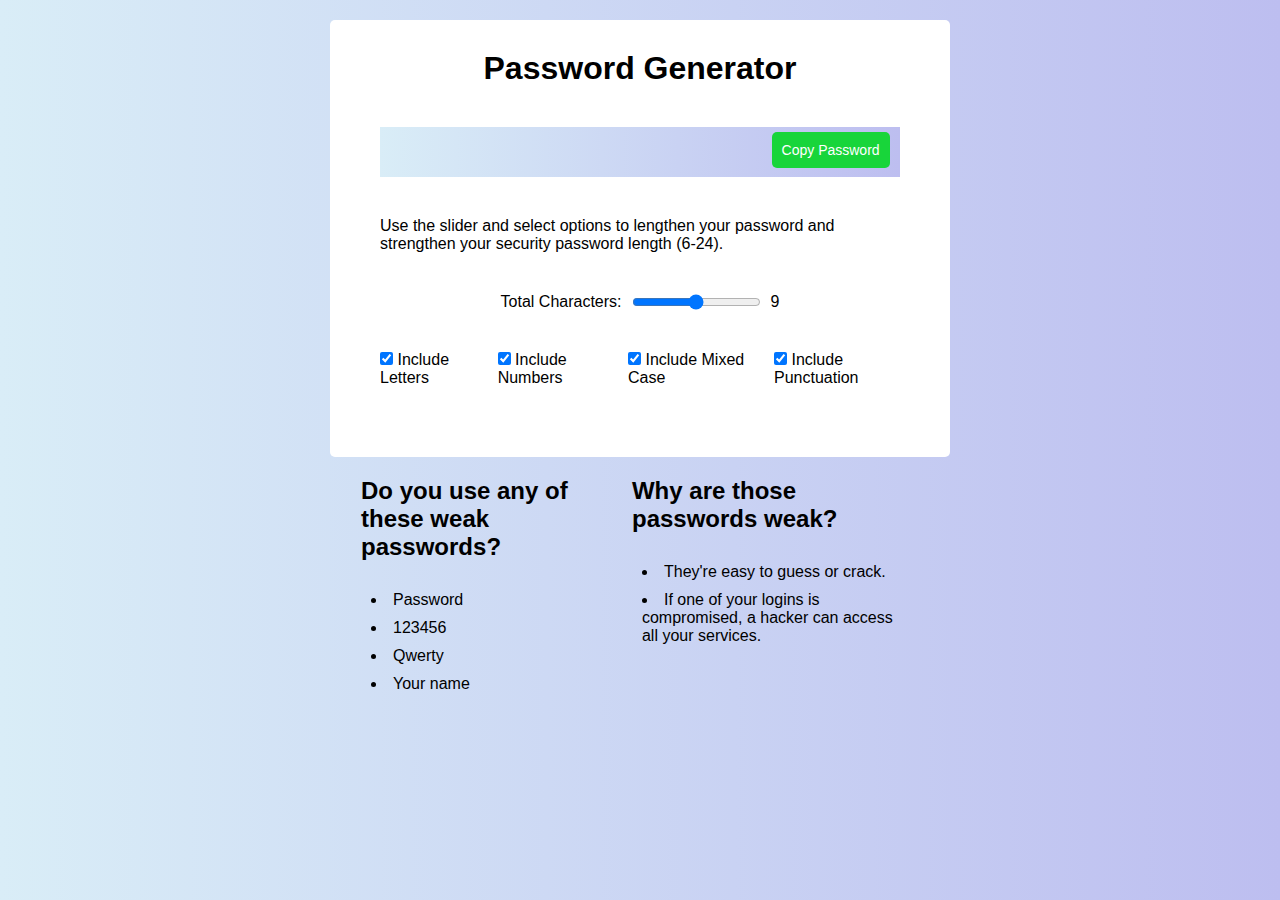
<file: javascript/password generator/index.html>
<!DOCTYPE html>
<html lang="en">
<head>
    <meta charset="UTF-8">
    <meta name="viewport" content="width=device-width, initial-scale=1.0">
    <title>Document</title>
    <link rel="stylesheet" href="index.css">
</head>
<body>
    <div class="container">
       <div class="main-box">
        <h1>Password Generator</h1>
        <div class="pass-box">
            <div class="result-box"></div>
            <button>Copy Password</button>
            
        </div>
        <p> Use the slider and select options to lengthen your password and strengthen your security password length (6-24).</p>
         <div class="slider-box">
            <p>Total Characters: </p>
            <input class="slider" type="range" min="6" max="24" default="9">
            <p class="slider-value">9</p>
         </div>
        <div class="checkbox">
            <div><input type="checkbox" id="letters" checked>
                <label for="letters">Include Letters</label></div>
            <div><input type="checkbox" id="numbers" checked>
                <label for="numbers">Include Numbers</label></div>
            <div><input type="checkbox" id="mixed" checked>
                <label for="mixed">Include Mixed Case </label></div>
           <div> <input type="checkbox" id="punctuation" checked>
            <label for="punctuation">Include Punctuation</label></div>
        </div>
        <div class="select-box"></div>
       </div>
   <div class="information">
    <div class="box">
        <h2>Do you use any of these weak passwords?</h2>
        <ul>
            <li>Password</li>
            <li>123456</li>
            <li>Qwerty</li>
            <li>Your name</li>
        </ul>
    </div>
    <div class="box">
        <h2>Why are those passwords weak?</h2>
        <ul>
            <li>They're easy to guess or crack.</li>
            <li>If one of your logins is compromised, a hacker can access all your services.</li>
        </ul>  
    </div>
   </div>
    </div>
    <script src="index.js"></script>
</body>
</html>
</file>
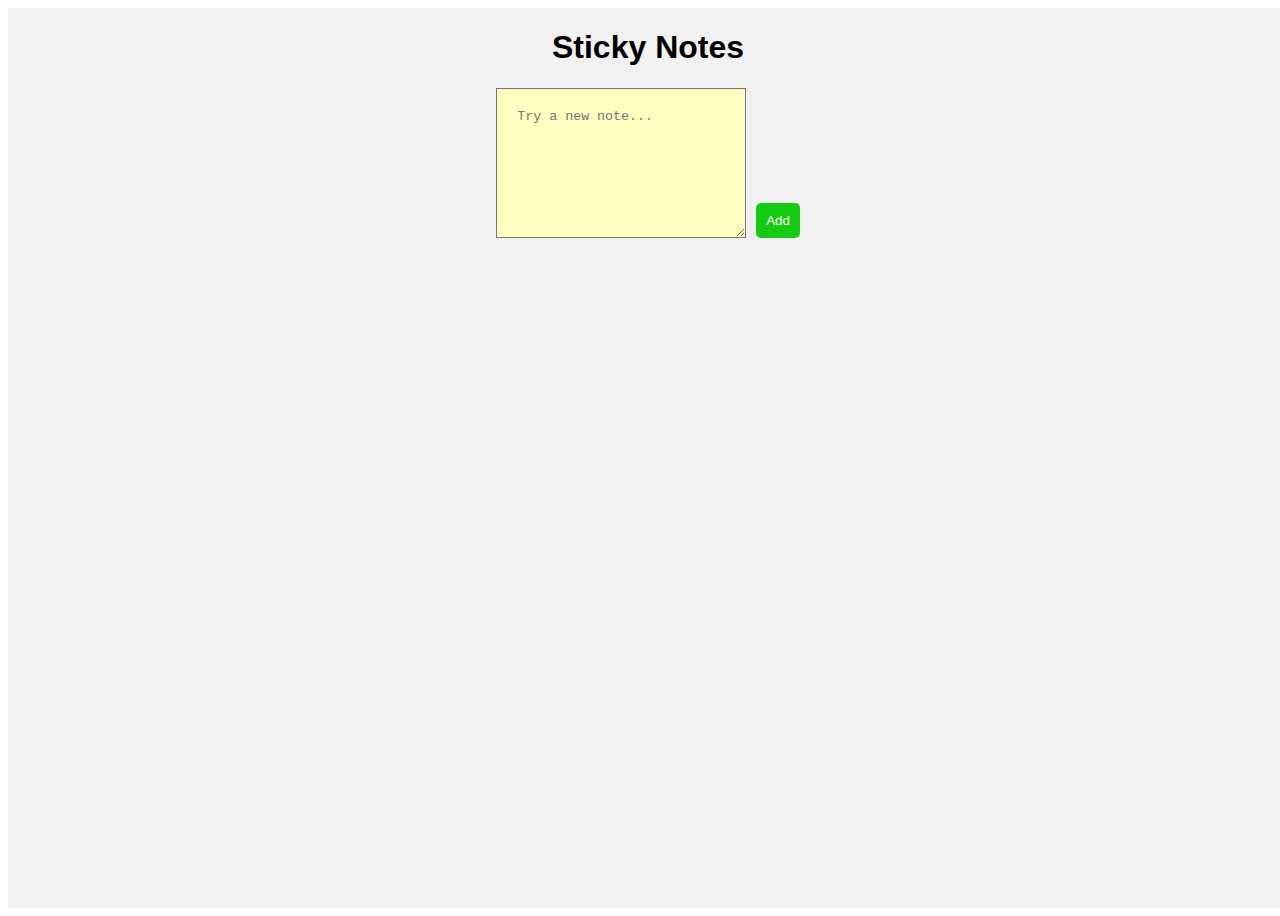
<file: javascript/sticky notes/index.html>
<!DOCTYPE html>
<html lang="en">
<head>
    <meta charset="UTF-8">
    <meta name="viewport" content="width=device-width, initial-scale=1.0">
    <title>Document</title>
    <link rel="stylesheet" href="index.css">
</head>
<body>
    <div class="container">
        <h1>Sticky Notes</h1>
        <div class="note-box">
     <textarea name="" id="" placeholder="Try a new note..."></textarea>
     <button class="add">Add</button>
        </div>
        <div class="notes"></div>
    </div>
    <script src="index.js"></script>
</body>
</html>
</file>
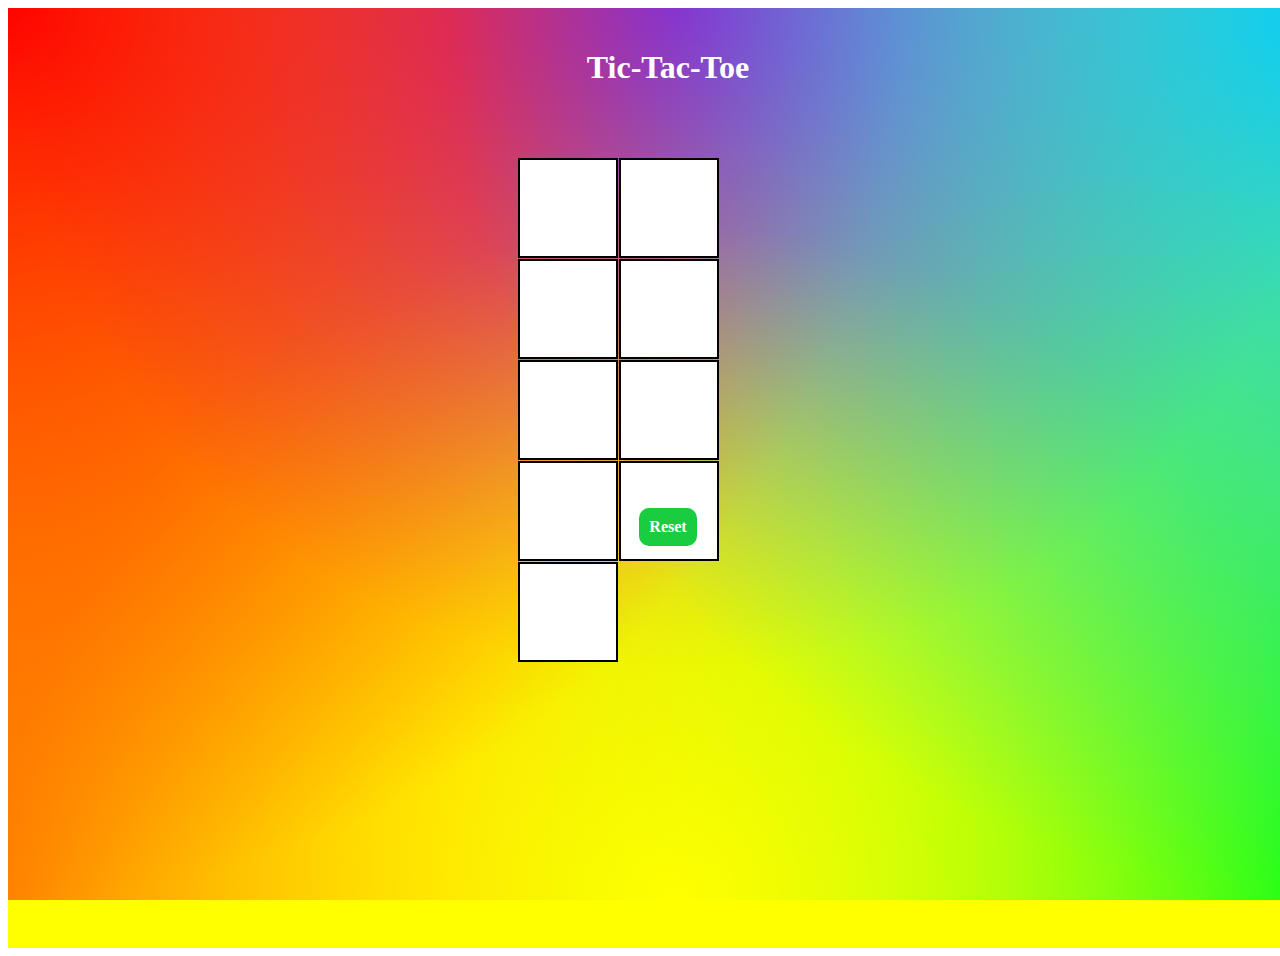
<file: javascript/tic-tac-toe/index.html>
<!DOCTYPE html>
<html lang="en">
<head>
    <meta charset="UTF-8">
    <meta name="viewport" content="width=device-width, initial-scale=1.0">
    <title>Document</title>
    <link rel="stylesheet" href="index.css">
</head>
<body>
    <div class="container">
        <h1>Tic-Tac-Toe</h1>
        
        <div class="game-box">
           <div class="box"></div>
           <div class="box"></div>
           <div class="box"></div>
           <div class="box"></div>
           <div class="box"></div>
           <div class="box"></div>
           <div class="box"></div>
           <div class="box"></div>
           <div class="box"></div> 
        </div>
    
        <button>Reset</button>
    </div>
    <script src="index.js"></script>
</body>
</html>
</file>
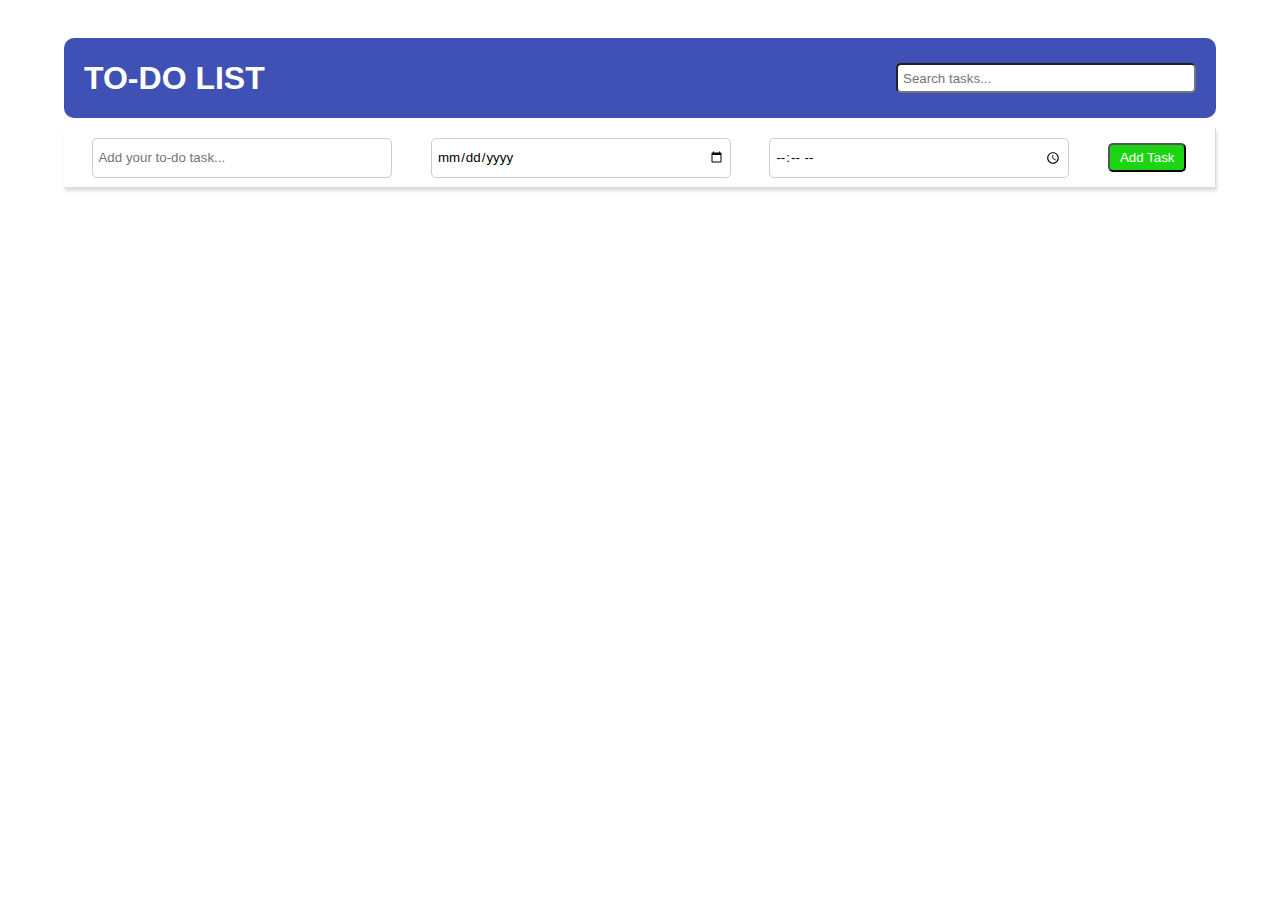
<file: javascript/Todo/index.html>
<!DOCTYPE html>
<html lang="en">
<head>
    <meta charset="UTF-8">
    <meta name="viewport" content="width=device-width, initial-scale=1.0">
    <title>Document</title>
    <link rel="stylesheet" href="index.css">
</head>
<body>
    <div class="container">
    <div class="search-box">
        <div><h1>TO-DO LIST</h1></div>
        <div><input class="search" type="search" placeholder="Search tasks..."></div>
    </div>
    <div class="input-box">
        <input id="input1" class="input-todo" type="text" placeholder="Add your to-do task...">
        <input id="input2" class="input-todo" type="date">
        <input id="input3" class="input-todo" type="time">
        <button class="submit-btn">Add Task</button>
    </div>
    <div class="search-output"></div>
    <div class="todo-box">
        <div class="due-tasks">
            <h2>Due Tasks</h2>
            <div class="due-box"></div>
        </div>
        <div class="today-tasks">
            <h2>Today Tasks</h2>
            <div class="today-box"></div>
        </div>
        <div class="upcoming-tasks">
            <h2>Upcoming Tasks</h2>
            <div class="upcoming-box"></div>
        </div>
    </div>
    </div>
    <script src="index.js"></script>
</body>
</html>
</file>
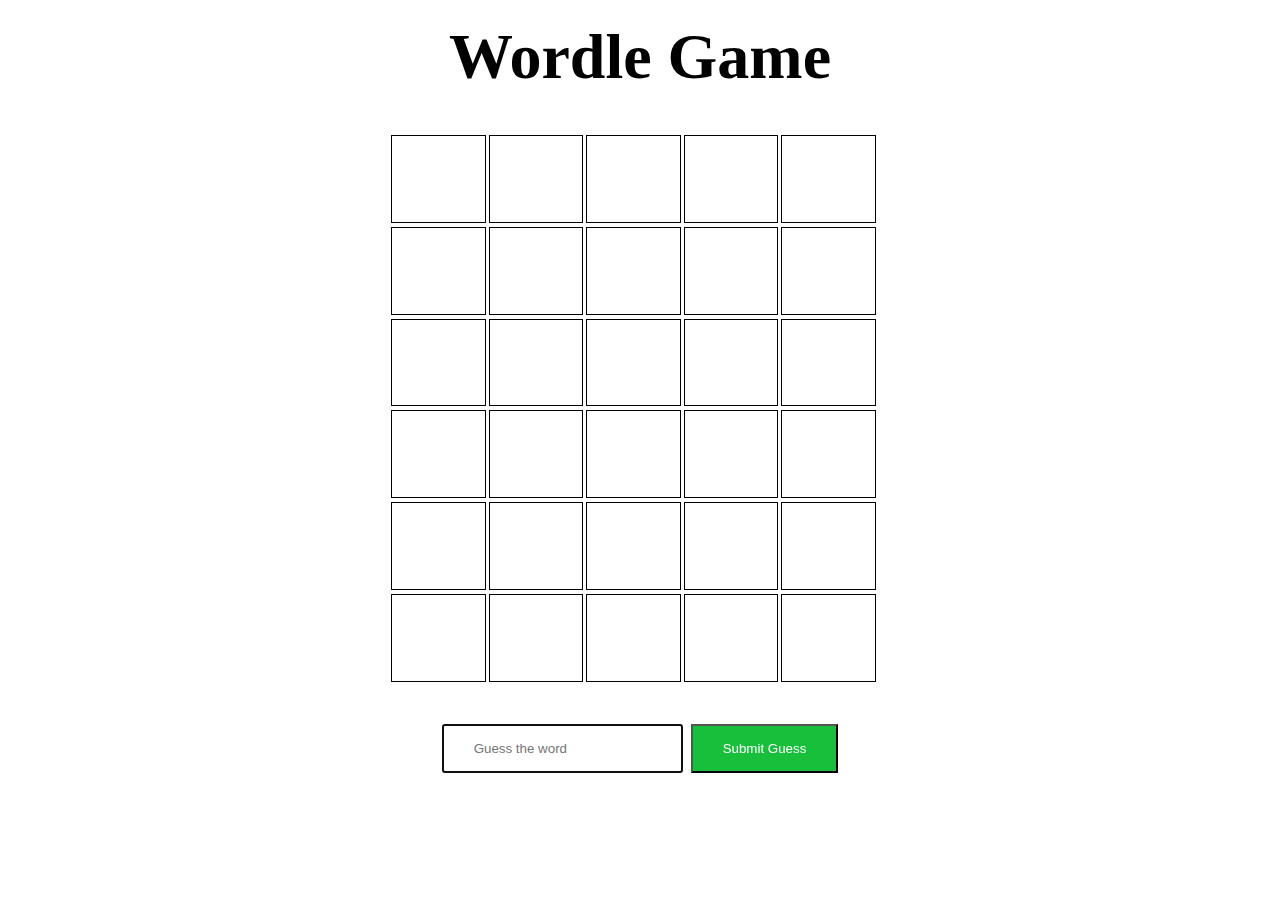
<file: javascript/wordle/index.html>
<!DOCTYPE html>
<html lang="en">
<head>
    <meta charset="UTF-8">
    <meta name="viewport" content="width=device-width, initial-scale=1.0">
    <title>Document</title>
    <link rel="stylesheet" href="index.css">
</head>
<body>
<div class="container">
    <h1>Wordle Game</h1>
    <div class="game-box">
        <div class="box"></div>
        <div class="box"></div>
        <div class="box"></div>
        <div class="box"></div>
        <div class="box"></div>
        <div class="box"></div>
        <div class="box"></div>
        <div class="box"></div>
        <div class="box"></div>
        <div class="box"></div>
        <div class="box"></div>
        <div class="box"></div>
        <div class="box"></div>
        <div class="box"></div>
        <div class="box"></div>
        <div class="box"></div>
        <div class="box"></div>
        <div class="box"></div>
        <div class="box"></div>
        <div class="box"></div>
        <div class="box"></div>
        <div class="box"></div>
        <div class="box"></div>
        <div class="box"></div>
        <div class="box"></div>
        <div class="box"></div>
        <div class="box"></div>
        <div class="box"></div>
        <div class="box"></div>
        <div class="box"></div>
    </div>
    <div class="input-box">
        <input type="text" autofocus placeholder="Guess the word">
        <button>Submit Guess</button>
    </div>
</div>
<script src="index.js"></script>
</body>
</html>
</file>
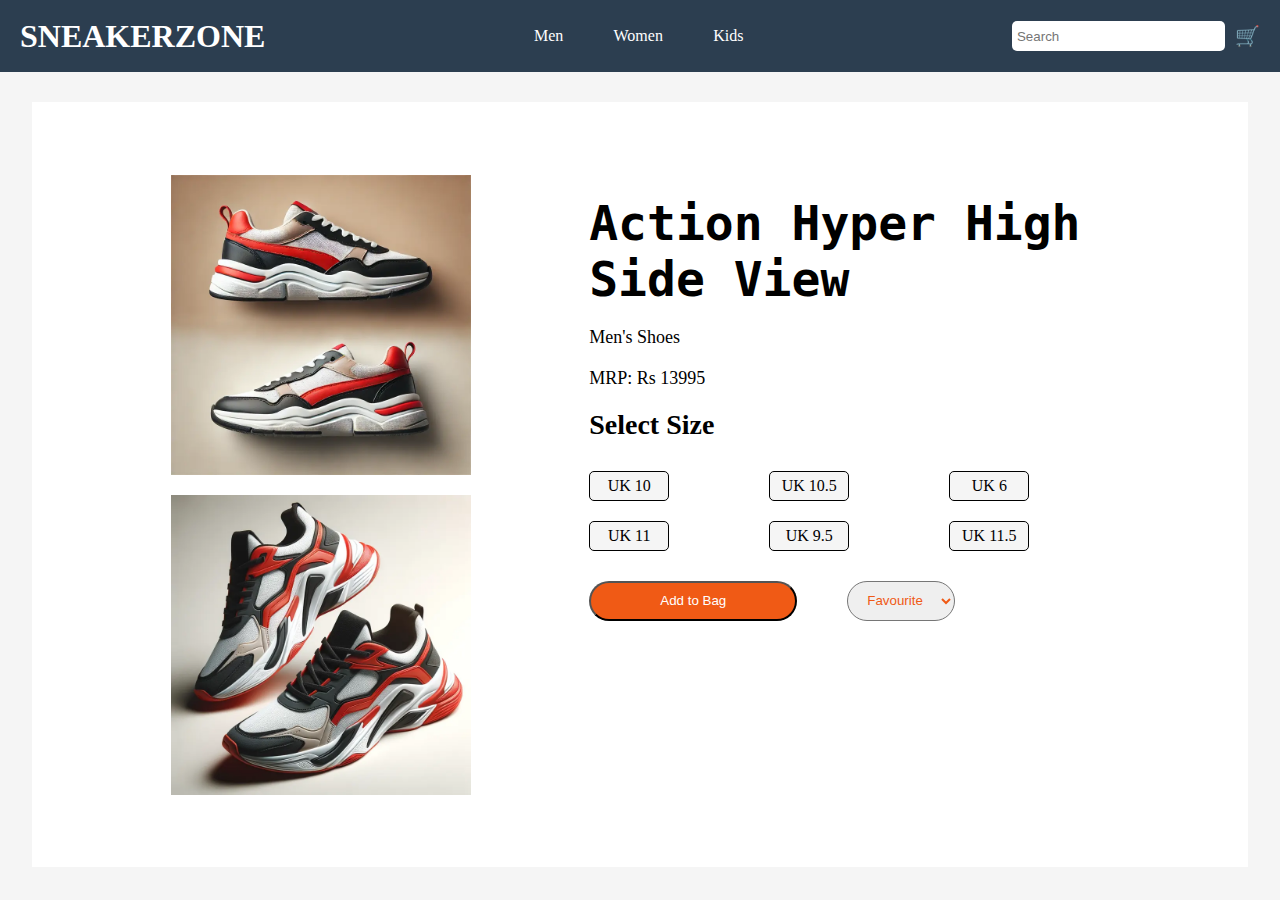
<file: css/shopping website/index2.html>
<!DOCTYPE html>
<html lang="en">
<head>
    <meta charset="UTF-8">
    <meta name="viewport" content="width=device-width, initial-scale=1.0">
    <title>Document</title>
    <link rel="stylesheet" href="index2.css">
</head>
<body>
    <div class="container">
        <div class="nav">
            <div><h1>SNEAKERZONE</h1></div>
            <div class="navbar">
                <div>Men</div>
                <div>Women</div>
                <div>Kids</div>
            </div>
            <div class="search">
                <input type="search" placeholder="Search">
                <div style="font-size: 20px;">🛒</div>
            </div>

        </div>
     <div class="main">
        <div class="shoes">
            <img src="./assets/shoe7-larger-a_Ux2ekfF45.webp" alt="">
            <img src="./assets/shoe7-larger-b_dv1lRR_EA.webp" alt="">
        </div>
        <div class="shoe-det">
            <div><pre class="shoe-name">Action Hyper High 
Side View</pre></div>
            <div style="font-size: 18px;">Men's Shoes</div>
            <div style="font-size: 18px;">MRP: Rs 13995</div>
            <div class="box">
                <div><h4>Select Size</h4></div>
                <div class="size">
                    <div class="size-box">UK 10</div>
                    <div class="size-box">UK 10.5</div>
                    <div class="size-box">UK 6</div>
                    <div class="size-box">UK 11</div>
                    <div class="size-box">UK 9.5</div>
                    <div class="size-box">UK 11.5</div>
                </div>
                <div class="btns">
                    <button>Add to Bag</button>
                    <select name="" id="">
                        <option value="">Favourite</option>
                    </select>
                </div>
            </div>
        </div>
     </div>
    </div>
</body>
</html>
</file>
<file: css/chess/index.css>
*{
    box-sizing: border-box;
    margin: 0;
    padding: 0;
}
.container{
    width: 100vw;
    height: 100vh;
    display: flex;
    align-items: center;
    justify-content: center;
}
.board{
    width: 600px;
    height: 600px;
    display: grid;
    grid-template-columns: 1fr;
    grid-template-rows: repeat(8,1fr);
}
.row{
  display: grid;
  grid-template-columns: repeat(8,1fr);
  grid-template-rows: 1fr;
}
.box{
    border: 1px solid gray;
    display: flex;
    align-items: center;
    justify-content: center;
    font-size: 32px;
}
.row:nth-child(even)>.box:nth-child(even){
    background-color: gray;
}
.row:nth-child(odd)>.box:nth-child(odd){
    background-color: gray;
}
i{
    text-shadow: 4px 4px 4px rgba(0, 0, 0, 0.5);
  }
</file>
<file: css/login form/index.css>
*{
    box-sizing: border-box;
    margin: 0;
    padding: 0;
}

.container{
background-color: #ffaa00;
background-image: url("data:image/svg+xml,%3Csvg xmlns='http://www.w3.org/2000/svg' width='100%25' height='100%25' viewBox='0 0 1600 800'%3E%3Cg %3E%3Cpath fill='%23ffb100' d='M486 705.8c-109.3-21.8-223.4-32.2-335.3-19.4C99.5 692.1 49 703 0 719.8V800h843.8c-115.9-33.2-230.8-68.1-347.6-92.2C492.8 707.1 489.4 706.5 486 705.8z'/%3E%3Cpath fill='%23ffb800' d='M1600 0H0v719.8c49-16.8 99.5-27.8 150.7-33.5c111.9-12.7 226-2.4 335.3 19.4c3.4 0.7 6.8 1.4 10.2 2c116.8 24 231.7 59 347.6 92.2H1600V0z'/%3E%3Cpath fill='%23ffbe00' d='M478.4 581c3.2 0.8 6.4 1.7 9.5 2.5c196.2 52.5 388.7 133.5 593.5 176.6c174.2 36.6 349.5 29.2 518.6-10.2V0H0v574.9c52.3-17.6 106.5-27.7 161.1-30.9C268.4 537.4 375.7 554.2 478.4 581z'/%3E%3Cpath fill='%23ffc500' d='M0 0v429.4c55.6-18.4 113.5-27.3 171.4-27.7c102.8-0.8 203.2 22.7 299.3 54.5c3 1 5.9 2 8.9 3c183.6 62 365.7 146.1 562.4 192.1c186.7 43.7 376.3 34.4 557.9-12.6V0H0z'/%3E%3Cpath fill='%23ffcc00' d='M181.8 259.4c98.2 6 191.9 35.2 281.3 72.1c2.8 1.1 5.5 2.3 8.3 3.4c171 71.6 342.7 158.5 531.3 207.7c198.8 51.8 403.4 40.8 597.3-14.8V0H0v283.2C59 263.6 120.6 255.7 181.8 259.4z'/%3E%3Cpath fill='%23ffd914' d='M1600 0H0v136.3c62.3-20.9 127.7-27.5 192.2-19.2c93.6 12.1 180.5 47.7 263.3 89.6c2.6 1.3 5.1 2.6 7.7 3.9c158.4 81.1 319.7 170.9 500.3 223.2c210.5 61 430.8 49 636.6-16.6V0z'/%3E%3Cpath fill='%23ffe529' d='M454.9 86.3C600.7 177 751.6 269.3 924.1 325c208.6 67.4 431.3 60.8 637.9-5.3c12.8-4.1 25.4-8.4 38.1-12.9V0H288.1c56 21.3 108.7 50.6 159.7 82C450.2 83.4 452.5 84.9 454.9 86.3z'/%3E%3Cpath fill='%23ffef3d' d='M1600 0H498c118.1 85.8 243.5 164.5 386.8 216.2c191.8 69.2 400 74.7 595 21.1c40.8-11.2 81.1-25.2 120.3-41.7V0z'/%3E%3Cpath fill='%23fff852' d='M1397.5 154.8c47.2-10.6 93.6-25.3 138.6-43.8c21.7-8.9 43-18.8 63.9-29.5V0H643.4c62.9 41.7 129.7 78.2 202.1 107.4C1020.4 178.1 1214.2 196.1 1397.5 154.8z'/%3E%3Cpath fill='%23ffff66' d='M1315.3 72.4c75.3-12.6 148.9-37.1 216.8-72.4h-723C966.8 71 1144.7 101 1315.3 72.4z'/%3E%3C/g%3E%3C/svg%3E");
background-attachment: fixed;
background-size: cover;
width: 100vw;
height: 100vh;
display: flex;
flex-direction: column;
align-items: center;
justify-content: space-evenly;
}
.nav{
    display: flex;
    width: 30%;
    align-items: center;
    justify-content: space-evenly;
}
.login{
display: flex;
flex-direction: column;
align-items: center;
justify-content: space-evenly;
height: 80%;
width: 40%;
}
img{
    width: 150px;
    height: 150px;
    border-radius:100%;
    background-color: white;
}
.username,.password{
    width: 60%;
    display: flex;
    align-items: center;
    gap: 10px;
}
input[type="text"]{
    height: 30px;
    width: 100%;
    border: none;
    border-bottom: 1px solid;
    background-color: transparent;
}
.lgn-btn{
width: 60%;
height: 40px;
background-color: black;
color: white;
box-shadow: 5px 5px;
font-weight: bold;
}

.cnl-btn{
    width: 60%;
    height: 40px;
    background-color: white;
    box-shadow: 5px 5px;
    font-weight: bold;
    border: none;
}

.remember{
  display: flex;  
  gap: 10px;
}
</file>
<file: css/shopping website/index.css>
*{
    box-sizing: border-box;
    margin: 0;
    padding: 0;
}
.container{
    width: 100vw;
    height: 100vh;
    display: flex;
    flex-direction: column;
    background-color: #f5f5f5;
}
.nav{
    height: 8%;
    width: 100%;
    background-color:#2c3e50 ;
    color: white;
    display: flex;
    align-items: center;
    justify-content: space-between;
    padding: 20px;
}
.navbar{
    display: flex;
    align-items: center;
    justify-content: space-evenly;
    width: 25%;
}
.search{
    display: flex;
    align-items: center;
    gap: 10px;
    width: 20%;
}
input{
    width: 100%;
    height: 30px;
    border-radius: 5px;
    padding: 5px;
    border: none;
}
.main{
    display: flex;
    width: 100%;
    height: 100%;
    align-items: center;
    justify-content: center;
    padding: 20px;
    background-color: #f5f5f5;
    gap: 20px;
}
.categories{
  width: 20%;
  height: 100%;
  background-color: white;
  border-radius: 5px;
  display: flex;
  flex-direction: column;
  font-size: 24px;
  color: blue;
  font-weight: bold;
  padding:40px 20px;
  gap: 10px;
  box-shadow: 1px 1px 5px gray;
}
.shoes{
display: grid;
grid-template-columns: 1fr 1fr 1fr;
grid-template-rows: 1fr 1fr;
width: 80%;
height: 100%;
border-radius: 5px;
box-shadow: 1px 1px 5px gray;
padding: 20px;
align-items: center;
justify-content: center;
gap: 20px;

}
img{
    width: 200px;
    height: 220px;
    border-radius: 10px;
}
.shoe-box{
    display: flex;
    flex-direction: column;
    align-items: center;
    gap: 20px;
    background-color: white;
    padding: 20px;
    height: 40%;
}

.shoe-det{
    color: gray;
    display: flex;
    align-items: center;
    flex-direction: column;
    justify-content: center;
}
a{
    text-decoration: none;
}
</file>
<file: javascript/battleship/index.css>
*{
    box-sizing: border-box;
    margin: 0;
    padding: 0;
}

.container{
    width: 100vw;
    height: 100vh;
    display: flex;
    flex-direction: column;
    align-items: center;
    gap: 20px;
    position: relative;
    background-color: tomato;
    color:white;
    padding: 20px;

}

.game-box{
 width: 500px;
 height: 500px;
 border: 1px white solid; 
 margin: 30px;
 display: flex;
 flex-wrap: wrap;
}

.box{
    width:25% ;
    height: 25%;
    border: 1px white solid; 
    object-fit: cover;  
}

button{
    all:unset;
    width: fit-content;
    height: fit-content;
    padding: 10px;
    background-color: yellow;
    color: black;
    border-radius: 5px;
    font-weight: 700;
}
.rule-box{
    display: flex;
    flex-direction: column;
    gap:10px;
}
h4{
    text-decoration: underline;
}

img{
    width:100% ;
    height: 100%;
    object-fit: contain;
    visibility: hidden;
}
</file>
<file: javascript/calculator/index.css>
*{
    box-sizing: border-box;
    margin: 0;
    padding: 0;
}

.container{
    width: 100vw;
    height: 100vh;
    display: flex;
    flex-direction: column;
    align-items: center;
    justify-content: center;
    gap: 20px;
    padding: 20px;
    font-family: Arial, Helvetica, sans-serif;
    background-color: #ecf0f1;
    color: #2d2d2d;
}

.calc-box{
    width: 30%;
    height: 50%;
    background-color:snow;
    border-radius: 10px;
    box-shadow: 5px 5px 10px;
    display: flex;
    flex-direction: column;
    padding: 30px;
    gap: 30px;
}
.screen{
 width: 100%;
 height: 50px;
 border:1px solid;
 padding: 10px;
 font-weight: bold;
 font-size: larger;
 display: flex;
 justify-content: end;
 align-items: center;
 overflow:scroll;
 scrollbar-width: none;
 text-align: right;
}
.key-box{
    width: 100%;
    height:80%;
    display: flex;
    flex-wrap: wrap;
    align-items: center;
    justify-content: center;
    gap: 10px;
}
.box{
    width:17%;
    height:23%;
    display: flex;
    align-items: center;
    justify-content: center;
    background-color: #f2f2f2;
    border-radius: 10px;
    border:1px solid;
}
</file>
<file: javascript/currency converter/index.css>
*{
    box-sizing: border-box;
    margin: 0;
    padding: 0;
}

.container{
    width: 100vw;
    height: 100vh;
    display: flex;
    flex-direction: column;
    align-items: center;
    justify-content: center;
    gap: 20px;
    position: relative;
    background-color: #F8D800;
    color:black;
    padding: 20px;
    font-family:'Times New Roman', Times, serif;

}
.convert-box{
    width: 400px;
    display: flex;
    flex-direction: column;
    align-items: center;
    gap: 20px;
}
input{
    width: 100%;
    padding: 5px;
    border-radius: 5px;

}
.currency-box{
    width: 400px;
    display: flex;
    gap: 10px;
}
select{
    width: 180px;
    padding: 5px;
    border-radius: 5px;
}
button{
    width: 100%;
    padding: 10px;
    border-radius: 5px;
    background-color: #3498DB;
    color: white;
    cursor: pointer;
    font-weight: 700;
    font-size: larger;
}
h4{
    font-size: larger;
}

.result-box{
    font-size: large;
    font-style: italic;
}
</file>
<file: javascript/Event Project/index.css>
*{
    box-sizing: border-box;
    margin: 0;
    padding: 0;
}
.container{
    width: 100vw;
    height: 100vh;
    display: flex;
    align-items: center;
    justify-content: center;
    position: relative;
    background:linear-gradient(to bottom, #2c3e50,#3498db );
    color:#333;
}
.event-box{
    width:60%;
    height: 80%;
    background-color: #f3f4f6;
    display: flex;
    flex-direction: column;
    align-items: start;  
    justify-content: space-between;
    padding:2% 3%;
    border-radius: 8px;
}
.event-heading{
    width:100%;
    font:bolder;
    color:#0d47a1;
    text-align: center;
}
button{
    text-align: center;
    background-color: #ff6b00;
    border-radius:5px;
    width: 100%;
    height: 35px;
    color:white;
    font-size: large;
    border: none;
}
input{
    border-radius:5px;
    width: 100%;
    height: 35px;
    background-color: #f3f4f6;
    border:1px #3498db solid;
    padding: 5px;
}
textarea{
    width: 100%;
    height: 10%;
    background-color: #f3f4f6;
    border-radius:5px;
    border:1px #3498db solid;
    padding: 5px;
}
input:focus,textarea:focus{
    border:1px #ff5722 solid;
    outline: none;
}
label{
    color:#0d47a1;
}
.dialog{
    visibility: hidden;
    position: absolute;
    width: 40%;
    height: 25%;
    border-radius: 8px;
    display: flex ;
    align-items: center;
    justify-content: center;
    color: white;
    font-size:28px;
    font-weight: 700;
    background: linear-gradient(to right,#302ddd,#6855df,#bcabe7);
}
.card{
    visibility: hidden;
    position: absolute; 
    border-radius: 8px;
    max-width: 50%;
    height: 50%;
    background-color: #f3f4f6;
    border:5px #e74c3c solid;
    padding: 2% 3%;
    overflow: scroll;
}
</file>
<file: javascript/News Explorer/index.css>
.container{
    width: 100vw;
    min-height: 100vh;
    display: flex;
    flex-direction: column;
    align-items: center;
    gap: 10px;
}

.main-box{
    width: 50%;
    display: flex;
    flex-direction: column;
}

.category-box{
    display: flex;
    gap: 20px;
}

.news-box{
    width: 100%;
    display: grid;
    grid-template-columns: repeat(2,1fr);
    grid-auto-rows:auto;
    gap: 20px;
    margin-top: 20px;
}
.news{
  
    background-color: #f5f5f5;
    border-radius: 10px;
    padding:0 20px 20px 20px;
}
.news:first-child{
    grid-column: 1/-1;
}
.content{
    max-height: 240px;
    overflow: hidden;
}
button{
    background-color: black;
    color: white;
    border-radius: 10px;
    padding: 10px;
    align-self: center;
    margin-top: 20px;
}
.category{
    padding: 5px 10px;
    background-color: #f5f5f5;
}

span{
    color: red;
}
.search{
    height: 30px;
    border-radius: 5px;
    padding: 5px;
}
</file>
<file: javascript/password generator/index.css>
*{
    box-sizing: border-box;
    margin: 0;
    padding: 0;
}

.container{
    width: 100vw;
    height: 100vh;
    display: flex;
    flex-direction: column;
    align-items: center;
    gap: 20px;
    position: relative;
    padding: 20px;
    font-family: sans-serif;
    background:linear-gradient(to right,#d9edf7,#bdbef0); 

}
.main-box{
width:50% ;
 display: flex;
 flex-direction: column;
 align-items: center;
 background-color: white;
 border-radius: 5px;
 padding: 30px 50px;
 gap: 40px;
}

.pass-box{
 display: flex;
 width: 100%;
 position: relative;
}

.result-box{
    width: 100%;
    height:50px;
    background:linear-gradient(to right,#d9edf7,#bdbef0); 
    font-size: larger;
    font-weight: 700;
    display: flex ;
    align-items: center;
    padding: 10px;
}

button{
    position: absolute;
    padding: 10px;
    top: 10%;
    right: 2%;
    background-color: #18d53a;
    color: white;
    font-size: 14px;
    border: none;
    border-radius: 5px;
}
.slider-box{
    display: flex;
    gap: 10px;
}

.checkbox{
    display: flex;
    gap: 20px;
}
.information{
    display: flex;
    width: 45%;
    gap: 5%;
}
.box{
    display: flex;
    flex-direction: column;
    gap: 20px;
    
}
ul{
    display: flex;
    flex-direction: column;
    gap: 10px; 
    list-style-position:inside;
    padding: 10px;
}
</file>
<file: javascript/sticky notes/index.css>
*{
    box-sizing: border-box;
}
.container{
    height: 100vh;
    width: 100vw;
    display: flex;
    flex-direction: column;
    background-color: #f1f1f1;
    align-items: center;
    font-family: sans-serif;
    
}
.note-box{
    display: flex;
    justify-content: center;
    gap: 10px;
    align-items: end;
}
.notes{
    width: 80%;
    height: 60vh;
    overflow-y: scroll;
    border-radius: 5px;
    padding: 10px;
    margin: 3%;
    display: flex;
    flex-wrap: wrap;
    gap:20px ;
    align-items: start;
    justify-content: space-evenly;
    scrollbar-width: none; 
}
textarea{
    background-color: #fefec0;
    width:250px;
    height:150px;
    padding: 20px;
}
.add{
    background-color: #15cc12;
    color: #fff;
    border: none;
    padding: 10px;
    border-radius: 5px;
    cursor: pointer;
}
</file>
<file: javascript/tic-tac-toe/index.css>
.container{
background-color: #ffff00;
background-image: url("data:image/svg+xml,%3Csvg xmlns='http://www.w3.org/2000/svg' width='100%25' height='100%25' viewBox='0 0 1200 800'%3E%3Cdefs%3E%3CradialGradient id='a' cx='0' cy='800' r='800' gradientUnits='userSpaceOnUse'%3E%3Cstop offset='0' stop-color='%23ff8000'/%3E%3Cstop offset='1' stop-color='%23ff8000' stop-opacity='0'/%3E%3C/radialGradient%3E%3CradialGradient id='b' cx='1200' cy='800' r='800' gradientUnits='userSpaceOnUse'%3E%3Cstop offset='0' stop-color='%2300ff19'/%3E%3Cstop offset='1' stop-color='%2300ff19' stop-opacity='0'/%3E%3C/radialGradient%3E%3CradialGradient id='c' cx='600' cy='0' r='600' gradientUnits='userSpaceOnUse'%3E%3Cstop offset='0' stop-color='%239900ff'/%3E%3Cstop offset='1' stop-color='%239900ff' stop-opacity='0'/%3E%3C/radialGradient%3E%3CradialGradient id='d' cx='600' cy='800' r='600' gradientUnits='userSpaceOnUse'%3E%3Cstop offset='0' stop-color='%23ffff00'/%3E%3Cstop offset='1' stop-color='%23ffff00' stop-opacity='0'/%3E%3C/radialGradient%3E%3CradialGradient id='e' cx='0' cy='0' r='800' gradientUnits='userSpaceOnUse'%3E%3Cstop offset='0' stop-color='%23FF0000'/%3E%3Cstop offset='1' stop-color='%23FF0000' stop-opacity='0'/%3E%3C/radialGradient%3E%3CradialGradient id='f' cx='1200' cy='0' r='800' gradientUnits='userSpaceOnUse'%3E%3Cstop offset='0' stop-color='%230CF'/%3E%3Cstop offset='1' stop-color='%230CF' stop-opacity='0'/%3E%3C/radialGradient%3E%3C/defs%3E%3Crect fill='url(%23a)' width='1200' height='800'/%3E%3Crect fill='url(%23b)' width='1200' height='800'/%3E%3Crect fill='url(%23c)' width='1200' height='800'/%3E%3Crect fill='url(%23d)' width='1200' height='800'/%3E%3Crect fill='url(%23e)' width='1200' height='800'/%3E%3Crect fill='url(%23f)' width='1200' height='800'/%3E%3C/svg%3E");
background-attachment: fixed;
background-size: cover;
}
.container{
    width: 100vw;
    height: 100vh;
    display: flex;
    flex-direction: column;
    align-items: center;
    gap: 20px;
    padding: 20px;

}

h1{
    color:white
}
.game-box{
 width: 300px;
 height: 300px;
 margin: 30px;
 display: flex;
 flex-wrap: wrap;
 gap: 1px;
}

.box{
    width:32%;
    height: 32%;
    border: 2px black solid; 
    object-fit: cover; 
    background-color: white; 
    display: flex ;
    align-items: center;
    justify-content: center;
    font-size: 32px;
    font-weight: 400;
}

button{
    all:unset;
width: fit-content;
height: fit-content;
padding: 10px;
background-color: #19cc40;
color:white;
font-weight: 700;
border-radius: 10px;
}
</file>
<file: javascript/Todo/index.css>
*{
    font-family: 'Segoe UI', Tahoma, Geneva, Verdana, sans-serif;
    box-sizing: border-box;
    margin: 0;
    padding: 0;
    overflow: hidden;
}
.container{
    position: relative;
    display: flex ;
    flex-direction: column;
    justify-content: center;
    padding: 3% 5%;
    gap: 10px;
}
.due-box,.today-box,.upcoming-box{
padding: 10px;
min-height: 100px;
max-height:150px;
overflow: scroll;
scrollbar-width:none;
}
.edit-todo,.edit-date,.edit-time{
    width: 100%;
    height: 30px;
    padding: 5px;
    border-radius: 5px;
    border: 1px solid;
}
.edit-btn{
    padding: 5px 10px;
    background-color: yellow;
   border-radius: 5px;
   font-weight:bold;
}
.due-tasks,.today-tasks,.upcoming-tasks{
display: flex;
flex-direction: column;
gap: 10px;
}
.search-box{
display: flex;
justify-content: space-between;
align-items: center;
background-color: #3f51b5;
color: white;
height: 80px;
border-radius: 10px;
padding: 20px;
}
h1{
    font-weight: bold;
}
.search{
   width: 300px;
   height: 30px;
   border-radius: 5px;
   padding: 5px;
}
.input-box{
    display: flex;
    justify-content: space-evenly;
    align-items: center;
    gap: 10px;
    height: 60px;
    border: 1px #ddd solid;
    border-width: 0 1px 1px 0;
    box-shadow: 1px 3px 3px #ddd;
}
#input1,#input2,#input3{
   width: 300px;
   height: 40px;
   border-radius: 5px;
   padding: 5px;
   border: 1px #ccc solid;
}
.submit-btn{
    background-color: #1dd413;
    padding: 5px 10px;
    color:white;
    border-radius: 5px;
}
h2{
    color: #3f51b5;
}
</file>
<file: javascript/wordle/index.css>
*{
    box-sizing: border-box;
    margin: 0;
    padding: 0;
}

.container{
    width: 100vw;
    height: 100vh;
    display: flex;
    flex-direction: column;
    align-items: center;
    gap: 20px;
    padding: 20px;
    font-size: 32px;

}

.game-box{
 width: 500px;
 height: 550px;
 border: 1px white solid; 
 margin: 20px;
 display: flex;
 flex-wrap: wrap;
 gap:3px;
}

.box{
    width:19% ;
    height:16%;
    border: 1px black solid; 
    object-fit: cover; 
    color:white;
    display: flex;
    align-items: center;
    justify-content: center; 
}

input,button{
    padding: 15px 30px ;
}
button{
    background-color: #17bf3b;
    color:white
}
</file>
<file: css/shopping website/index2.css>
*{
    box-sizing: border-box;
    margin: 0;
    padding: 0;
}
.container{
    width: 100vw;
    height: 100vh;
    display: flex;
    flex-direction: column;
    overflow: hidden;
    align-items: center;
    gap: 30px;
    background-color: #f5f5f5;
}
.nav{
    height: 8%;
    width: 100%;
    background-color:#2c3e50 ;
    color: white;
    display: flex;
    align-items: center;
    justify-content: space-between;
    padding: 20px;
}
.navbar{
    display: flex;
    align-items: center;
    justify-content: space-evenly;
    width: 25%;
}
.search{
    display: flex;
    align-items: center;
    gap: 10px;
    width: 20%;
}
input{
    width: 100%;
    height: 30px;
    border-radius: 5px;
    padding: 5px;
    border: none;
}
img{
    width: 300px;
    height: 300px;
}
.main{
    display: flex;
    padding: 20px;
    width: 95%;
    height: 85%;
    align-items: center;
    justify-content: space-evenly;
    background-color: white;
}
.shoes{
 display: flex;
 flex-direction: column;
 gap:20px;
}
.shoe-det{
  display: flex;
  flex-direction: column;
  gap:20px;
  height: 80%;
  gap: 20px;
 }
.shoe-name{
    font-size: 48px;
    font-weight: bolder;
}
h4{
    font-size: 28px;
}
.size{
display: grid;
 grid-template-columns: 1fr 1fr 1fr;
 grid-template-rows: 1fr 1fr;
 gap: 20px;
}
.box{
    display: flex;
    flex-direction: column;
   gap: 30px;
  height: 50%;
}
.size-box{
    border: 1px solid;
    width: 80px;
    padding: 5px 10px;
    display: flex;
    align-items: center;
    justify-content: center;
    border-radius: 5px;
    background-color: #f5f5f5;
}
.btns{
    display: flex;
    gap: 50px;
}

button{
    width: 40%;
    height: 40px;
    border-radius: 20px;
    background-color: #f05a15;
    color: white;
    font-weight: 400;
}

select{
    border-radius: 20px;
    color: #f05a15;
    padding: 10px 15px;
}

.wrapper{
    width: 100%;
    height: 100%;
    background: color #f5f5f5;;
    display: flex;
    align-items: center;
    justify-content: center;
    border-radius: 10px;
    box-shadow: 2px 2px gray;
}
</file>
